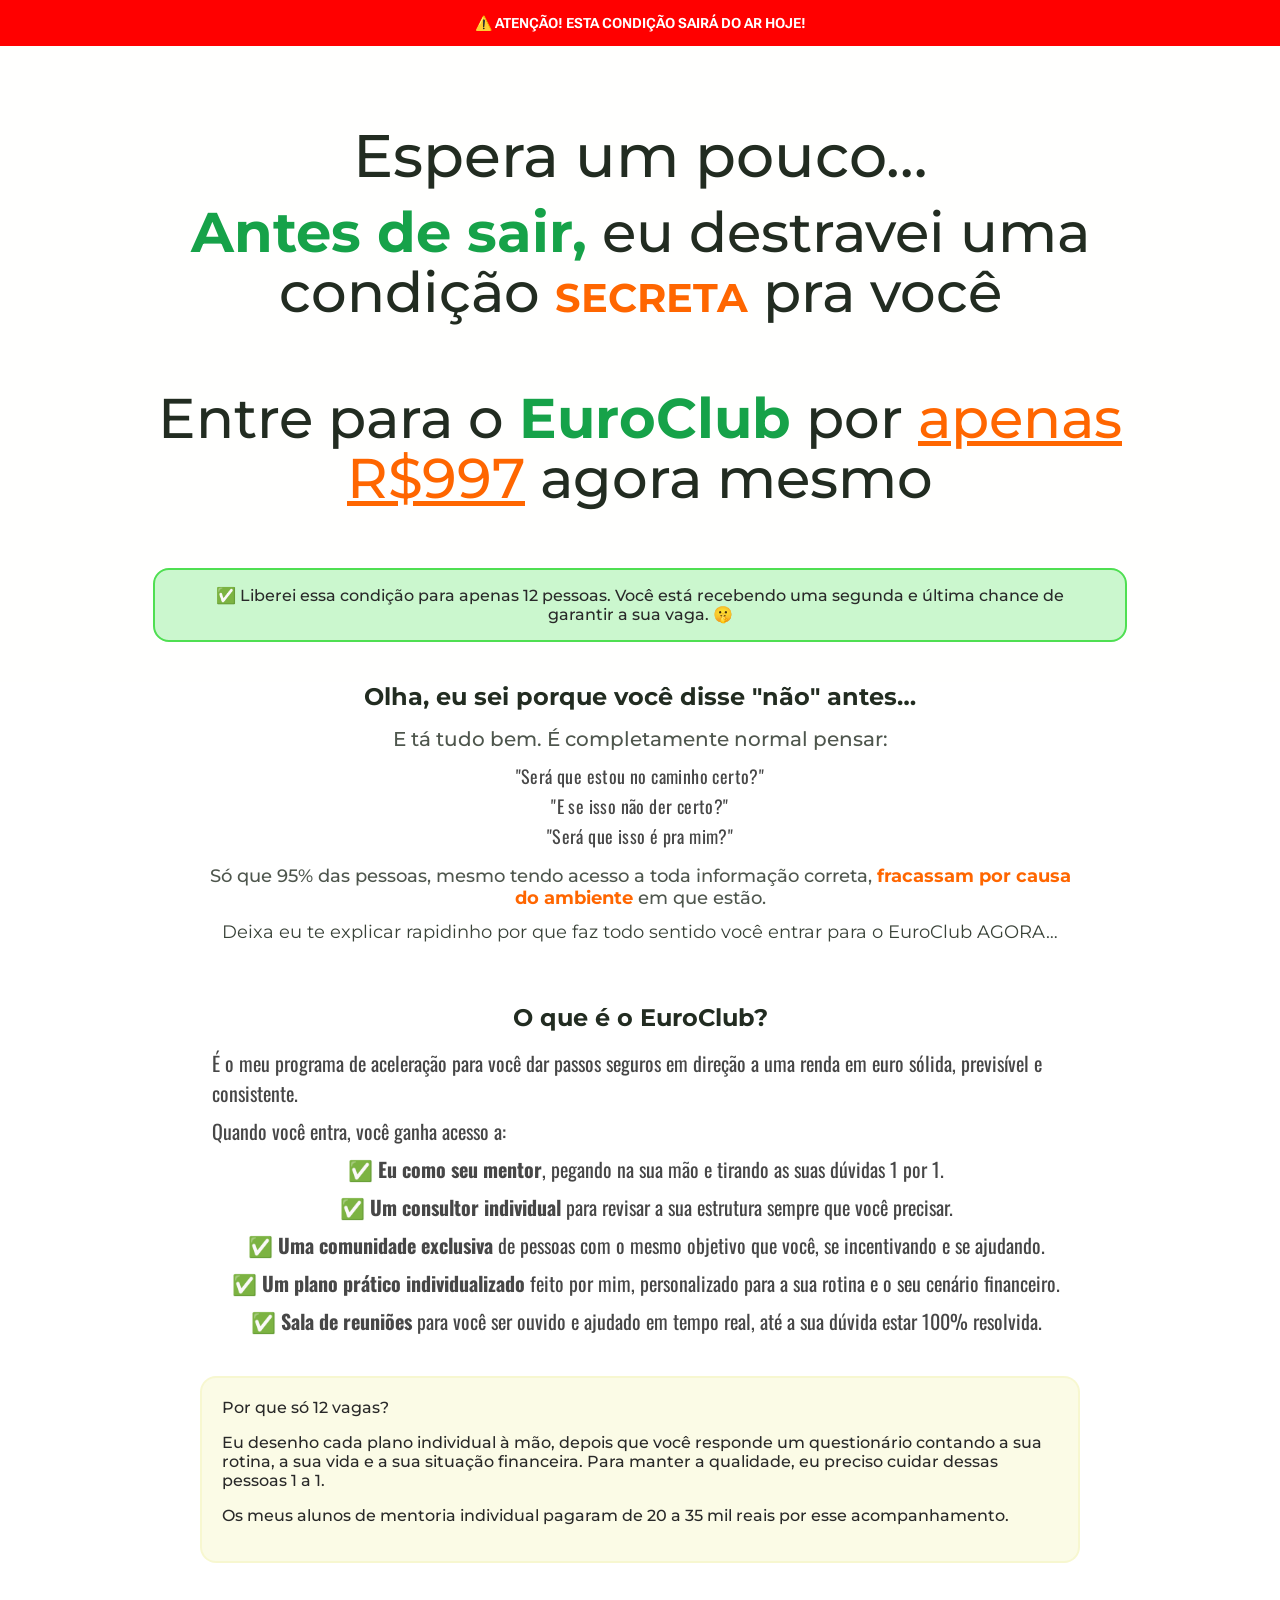
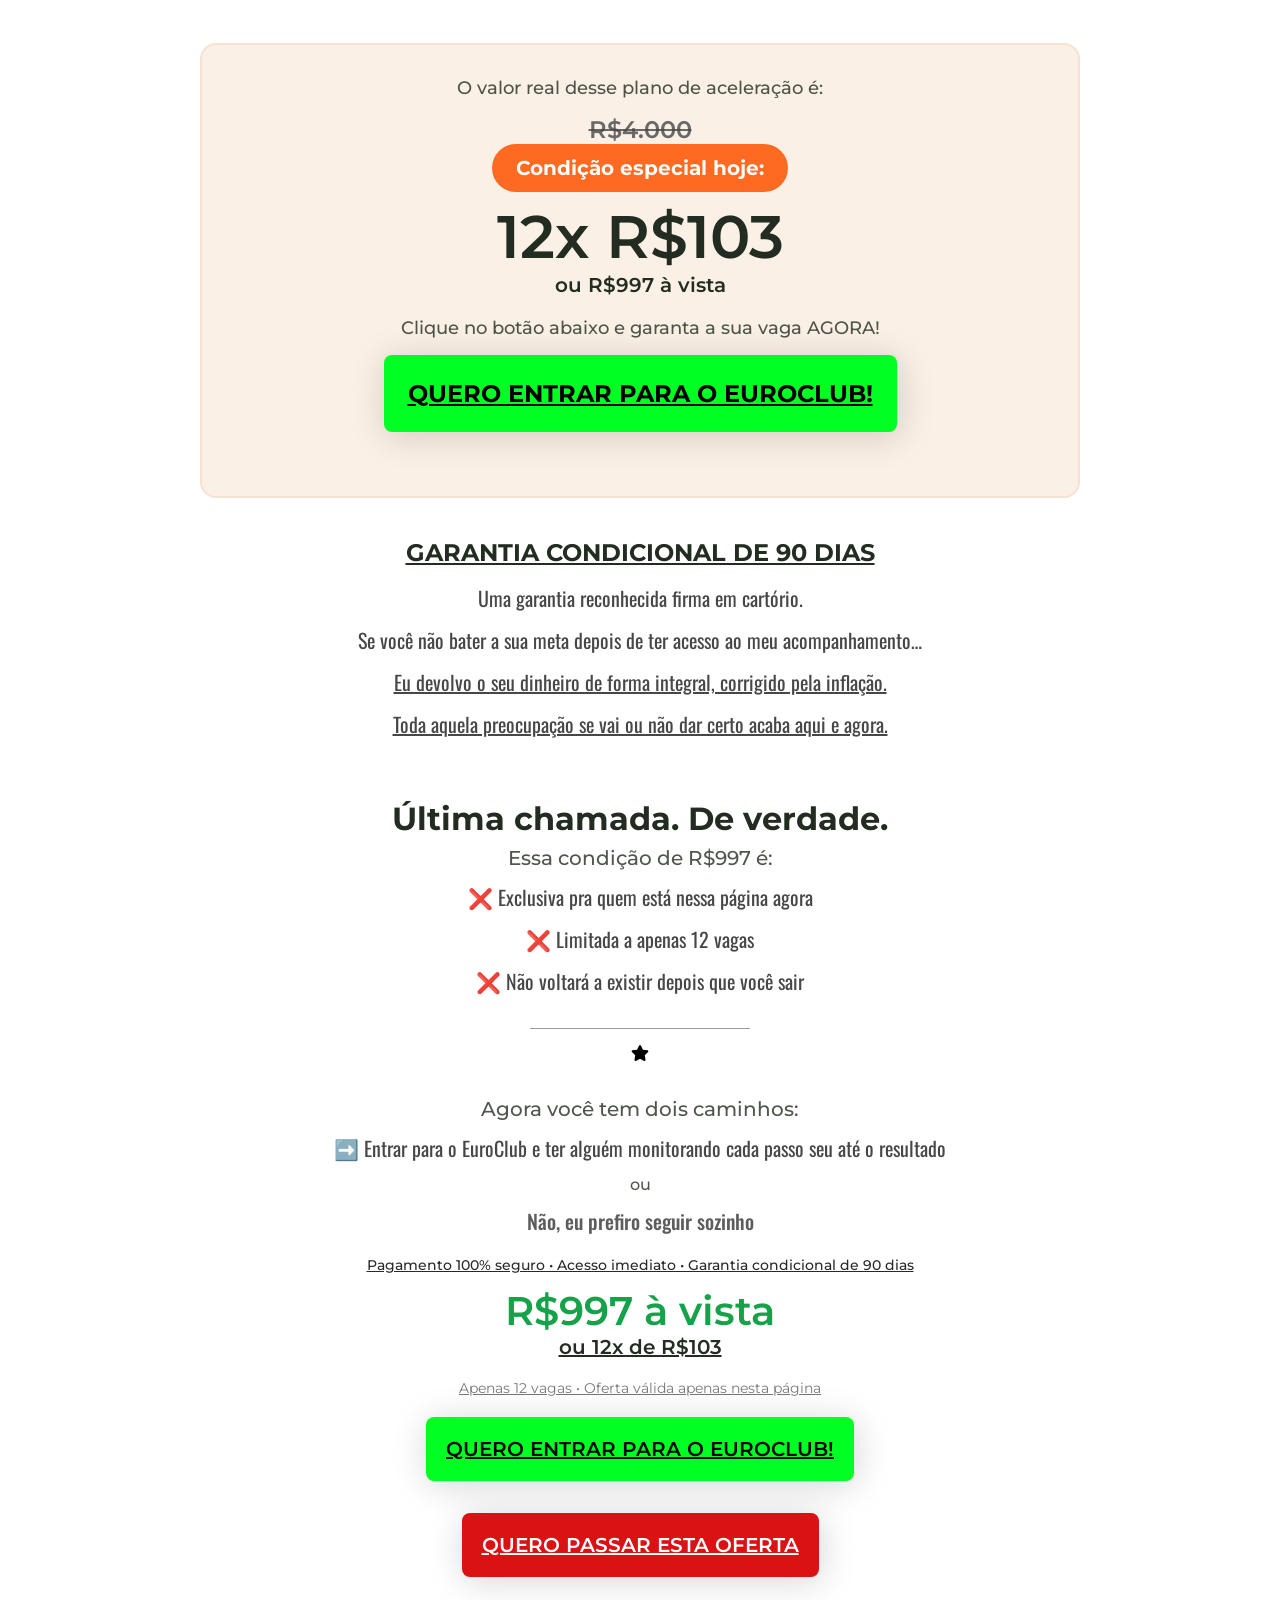
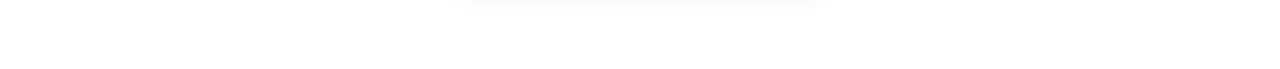
<file: downsell-euroclub/index.html>
<!DOCTYPE html>
<html lang="pt-BR">
<head>
<meta charset="UTF-8">
<meta name="viewport" content="width=device-width, initial-scale=1.0, viewport-fit=cover">
<title>Downsell EuroClub – Rian Medeiros</title>
<meta name="robots" content="noindex, nofollow">

<link rel="preconnect" href="https://fonts.googleapis.com">
<link rel="preconnect" href="https://fonts.gstatic.com" crossorigin>
<link rel="stylesheet" href="https://fonts.googleapis.com/css2?family=Montserrat:wght@500;600;700&family=Oswald:wght@400;500&family=Roboto+Flex:wght@400&display=swap">

<link rel="stylesheet" href="css/styles.css">

<!-- Meta Pixel Code -->
<script>
!function(f,b,e,v,n,t,s)
{if(f.fbq)return;n=f.fbq=function(){n.callMethod?
n.callMethod.apply(n,arguments):n.queue.push(arguments)};
if(!f._fbq)f._fbq=n;n.push=n;n.loaded=!0;n.version='2.0';
n.queue=[];t=b.createElement(e);t.async=!0;
t.src=v;s=b.getElementsByTagName(e)[0];
s.parentNode.insertBefore(t,s)}(window, document,'script',
'https://connect.facebook.net/en_US/fbevents.js');
fbq('init', '912832049984658');
fbq('track', 'PageView');
</script>
<noscript><img height="1" width="1" style="display:none"
src="https://www.facebook.com/tr?id=912832049984658&ev=PageView&noscript=1"
/></noscript>
<!-- End Meta Pixel Code -->

</head>
<body>

<!-- Faixa vermelha -->
<div class="aviso-topo">
	<strong>⚠️ ATENÇÃO! ESTA CONDIÇÃO SAIRÁ DO AR HOJE!</strong>
</div>

<!-- Hero -->
<section class="hero">
	<div class="hero-inner">
		<p class="hero-linha1">Espera um pouco…</p>
		<p class="hero-linha2"><span class="cor-verde">Antes de sair,</span> eu destravei uma condição <span class="cor-laranja destaque-grande">SECRETA</span> pra você</p>
		<p class="hero-linha3">Entre para o <span class="cor-verde">EuroClub</span> por <span class="sublinhado cor-laranja">apenas R$997</span> agora mesmo</p>

		<div class="box-verde">
			<p>✅ Liberei essa condição para apenas 12 pessoas. Você está recebendo uma segunda e última chance de garantir a sua vaga. 🤫</p>
		</div>
	</div>
</section>

<!-- Conteúdo principal -->
<section class="conteudo">

	<p class="titulo-md">Olha, eu sei porque você disse "não" antes…</p>
	<p class="subtitulo-md">E tá tudo bem. É completamente normal pensar:</p>
	<p class="frase-cinza">"Será que estou no caminho certo?"</p>
	<p class="frase-cinza">"E se isso não der certo?"</p>
	<p class="frase-cinza mb-16">"Será que isso é pra mim?"</p>
	<p class="texto-md texto-inicio">Só que 95% das pessoas, mesmo tendo acesso a toda informação correta, <strong class="cor-laranja">fracassam por causa do ambiente</strong> em que estão.</p>
	<p class="texto-corpo mb-60">Deixa eu te explicar rapidinho por que faz todo sentido você entrar para o EuroClub AGORA…</p>
	<p class="titulo-md">O que é o EuroClub?</p>

	<div class="lista-checks">
		<p class="check-item texto-inicio">É o meu programa de aceleração para você dar passos seguros em direção a uma renda em euro sólida, previsível e consistente.</p>
		<p class="check-item texto-inicio">Quando você entra, você ganha acesso a:</p>
		<p class="check-item">✅ <strong>Eu como seu mentor</strong>, pegando na sua mão e tirando as suas dúvidas 1 por 1.</p>
		<p class="check-item">✅ <strong>Um consultor individual</strong> para revisar a sua estrutura sempre que você precisar.</p>
		<p class="check-item">✅ <strong>Uma comunidade exclusiva</strong> de pessoas com o mesmo objetivo que você, se incentivando e se ajudando.</p>
		<p class="check-item">✅ <strong>Um plano prático individualizado</strong> feito por mim, personalizado para a sua rotina e o seu cenário financeiro.</p>
		<p class="check-item mb-48">✅ <strong>Sala de reuniões</strong> para você ser ouvido e ajudado em tempo real, até a sua dúvida estar 100% resolvida.</p>
	</div>

	<div class="box-cinza">
		<p class="texto-inicio texto-bold-md">Por que só 12 vagas?</p>
		<p class="texto-inicio">Eu desenho cada plano individual à mão, depois que você responde um questionário contando a sua rotina, a sua vida e a sua situação financeira. Para manter a qualidade, eu preciso cuidar dessas pessoas 1 a 1.</p>
		<p class="texto-inicio texto-bold-md">Os meus alunos de mentoria individual pagaram de 20 a 35 mil reais por esse acompanhamento.</p>
	</div>

	<div class="box-laranja">
		<p class="texto-inicio">O valor real desse plano de aceleração é:</p>
		<p class="preco-riscado">R$4.000</p>

		<span class="pill-laranja">Condição especial hoje:</span>

		<p class="preco-grande">12x R$103</p>
		<p class="preco-avista">ou R$997 à vista</p>
		<p class="texto-inicio">Clique no botão abaixo e garanta a sua vaga AGORA!</p>

		<a class="btn-verde btn-grande" href="https://pay.hub.la/Ai8WXNrsnN0iOmfXsXPE/upsell">QUERO ENTRAR PARA O EUROCLUB!</a>
	</div>

	<p class="titulo-md uppercase sublinhado">Garantia Condicional de 90 Dias</p>
	<p class="texto-md">Uma garantia reconhecida firma em cartório.</p>
	<p class="texto-md">Se você não bater a sua meta depois de ter acesso ao meu acompanhamento…</p>
	<p class="texto-md cor-verde sublinhado">Eu devolvo o seu dinheiro de forma integral, corrigido pela inflação.</p>
	<p class="texto-md sublinhado mb-60">Toda aquela preocupação se vai ou não dar certo acaba aqui e agora.</p>

	<div class="box-final">
		<p class="titulo-grande">Última chamada. De verdade.</p>
		<p class="subtitulo-md">Essa condição de R$997 é:</p>
		<p class="texto-md">❌ Exclusiva pra quem está nessa página agora</p>
		<p class="texto-md">❌ Limitada a apenas 12 vagas</p>
		<p class="texto-md mb-32">❌ Não voltará a existir depois que você sair</p>

		<div class="divisor">
			<svg viewBox="0 0 576 512" width="18" height="18"><path fill="#000" d="M259.3 17.8L194 150.2 47.9 171.5c-26.2 3.8-36.7 36.1-17.7 54.6l105.7 103-25 145.5c-4.5 26.3 23.2 46 46.4 33.7L288 439.6l130.7 68.7c23.2 12.2 50.9-7.4 46.4-33.7l-25-145.5 105.7-103c19-18.5 8.5-50.8-17.7-54.6L382 150.2 316.7 17.8c-11.7-23.6-45.6-23.9-57.4 0z"></path></svg>
		</div>

		<p class="subtitulo-md">Agora você tem dois caminhos:</p>
		<p class="texto-md">➡️ Entrar para o EuroClub e ter alguém monitorando cada passo seu até o resultado</p>
		<p class="texto-pequeno-cinza">ou</p>
		<p class="texto-md-final">Não, eu prefiro seguir sozinho</p>
	</div>

	<p class="texto-pequeno sublinhado">Pagamento 100% seguro • Acesso imediato • Garantia condicional de 90 dias</p>
	<p class="preco-final-verde">R$997 à vista</p>
	<p class="preco-final sublinhado">ou 12x de R$103</p>
	<p class="texto-minimo sublinhado">Apenas 12 vagas • Oferta válida apenas nesta página</p>

	<a class="btn-verde" href="https://pay.hub.la/Ai8WXNrsnN0iOmfXsXPE/upsell">QUERO ENTRAR PARA O EUROCLUB!</a>
	<a class="btn-vermelho" href="https://workshopeuro.vercel.app/">Quero passar esta oferta</a>

</section>

<!-- Scripts de tracking — carregados por último e de forma assíncrona -->
<script>
window.thPixelId = "e3brREwfEy6tCVzOpsbV";
var thp = document.createElement("script");
thp.async = true;
thp.defer = true;
thp.src = "https://cdn.trackhunter.com.br/pixel.js";
document.head.appendChild(thp);
</script>

<script>
(function (c, l, a, r, i, t, y) {
	c[a] = c[a] || function () { (c[a].q = c[a].q || []).push(arguments); };
	t = l.createElement(r); t.async = 1;
	t.src = "https://www.clarity.ms/tag/" + i + "?ref=wordpress";
	y = l.getElementsByTagName(r)[0]; y.parentNode.insertBefore(t, y);
})(window, document, "clarity", "script", "wwsd7vl9lj");
</script>

<script>
!(function (t, r, a, c, k, i, n, g) {
	a = "mtrt"; c = "script"; k = window; i = document; n = new URL(location); g = n.searchParams;
	if (k[a]) return;
	t = "/" + a + "tag.js?id=" + (g.get(a + "id") || t);
	n.host = "sst." + n.host.replace(/^w{3}\./i, "");
	[g.get(a + "url") || n.origin].concat(r).reduce(function (w, x) {
		return w.catch(x ? new Promise(function (y, z) {
			n = i.createElement(c); n.src = x + t; n.async = !0; n.onload = y; n.onerror = z;
			g = i.getElementsByTagName(c)[0]; g.parentNode.insertBefore(n, g);
		}) : Promise.reject());
	}, Promise.reject());
	a = k[a] = function () { a.track ? a.track.apply(a, arguments) : a.queue.push(arguments); };
	a.ver = 1; a.queue = []; k.metrito || (k.metrito = a);
})("MTC-C3X8NJKK", ["https://api.metrito.com/v2"]);
</script>

<script>
!function (f, b, e, v, n, t, s) {
	if (f.fbq) return;
	n = f.fbq = function () { n.callMethod ? n.callMethod.apply(n, arguments) : n.queue.push(arguments); };
	if (!f._fbq) f._fbq = n;
	n.push = n; n.loaded = !0; n.version = '2.0'; n.queue = [];
	t = b.createElement(e); t.async = !0; t.src = v;
	s = b.getElementsByTagName(e)[0]; s.parentNode.insertBefore(t, s);
}(window, document, 'script', 'https://connect.facebook.net/en_US/fbevents.js');
fbq('init', '912832049984658');
fbq('track', 'PageView');
</script>
<noscript><img height="1" width="1" style="display:none" src="https://www.facebook.com/tr?id=912832049984658&ev=PageView&noscript=1"></noscript>

</body>
</html>
</file>
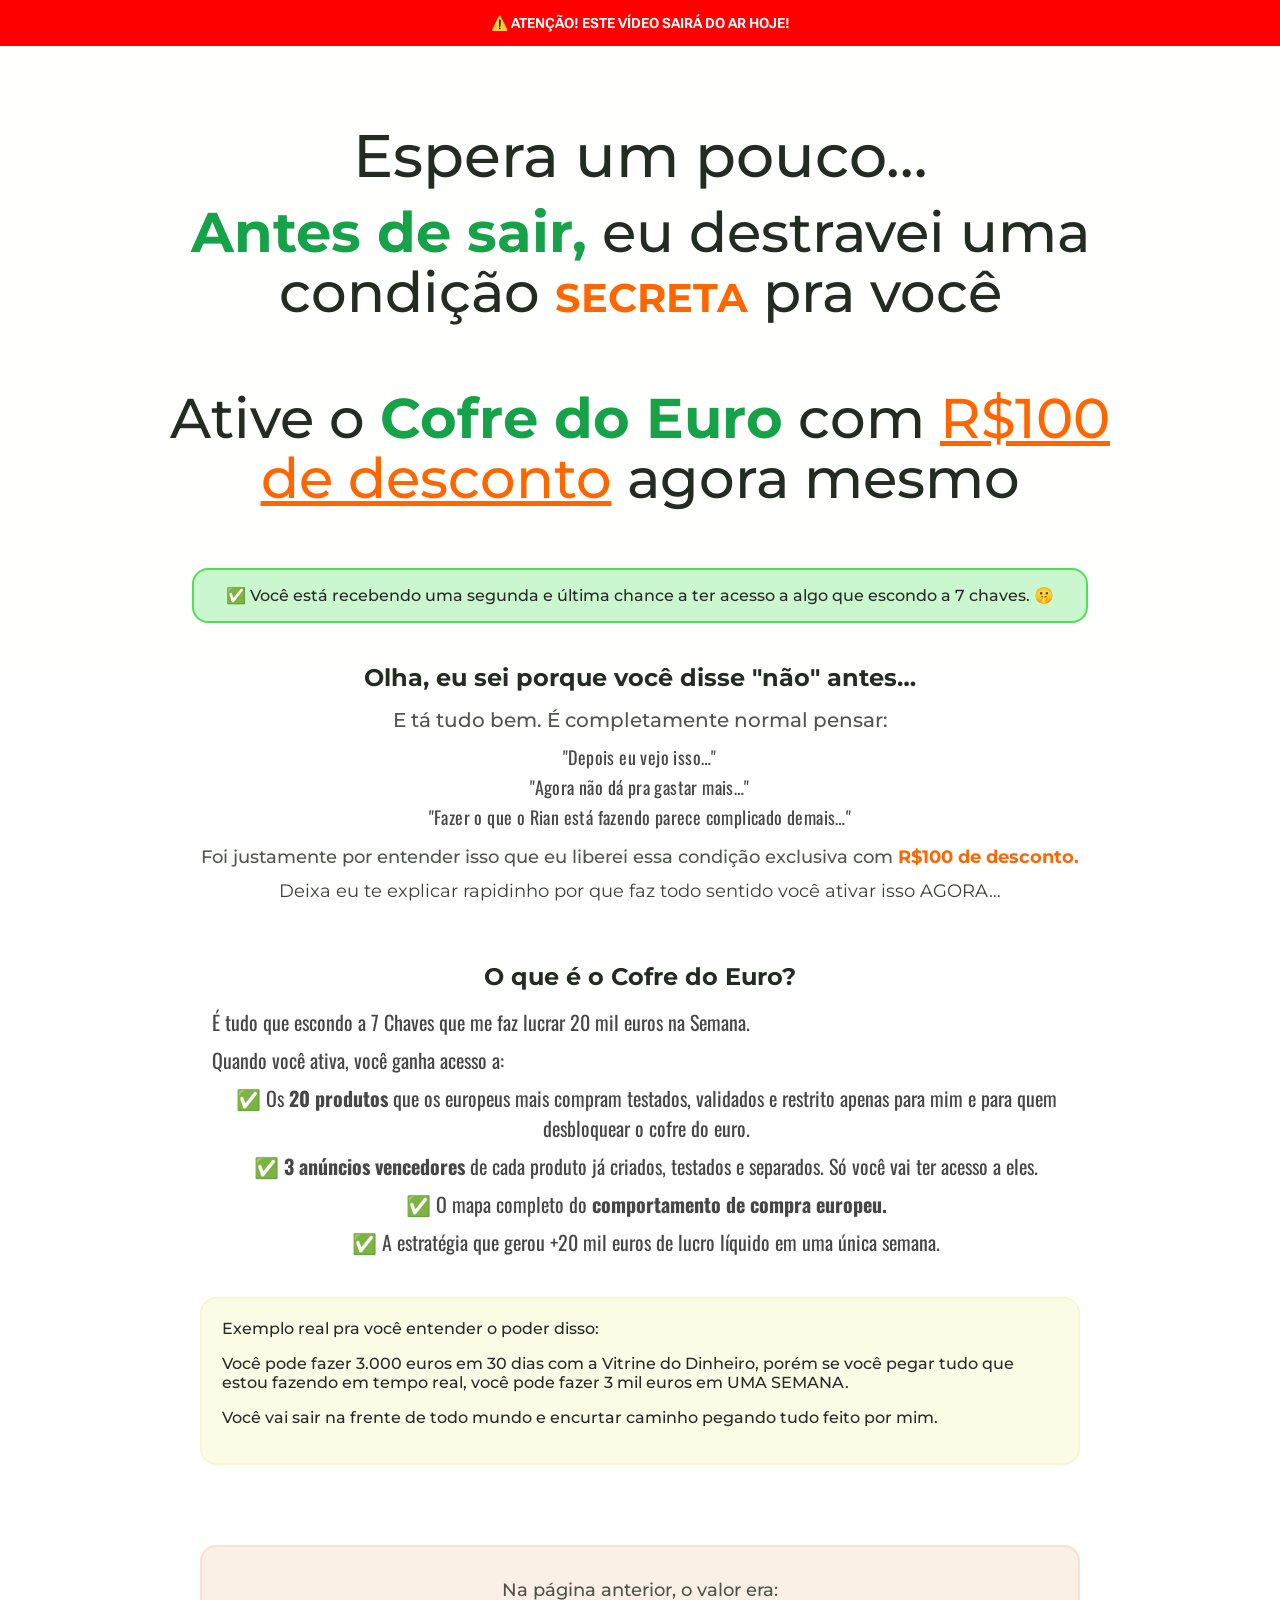
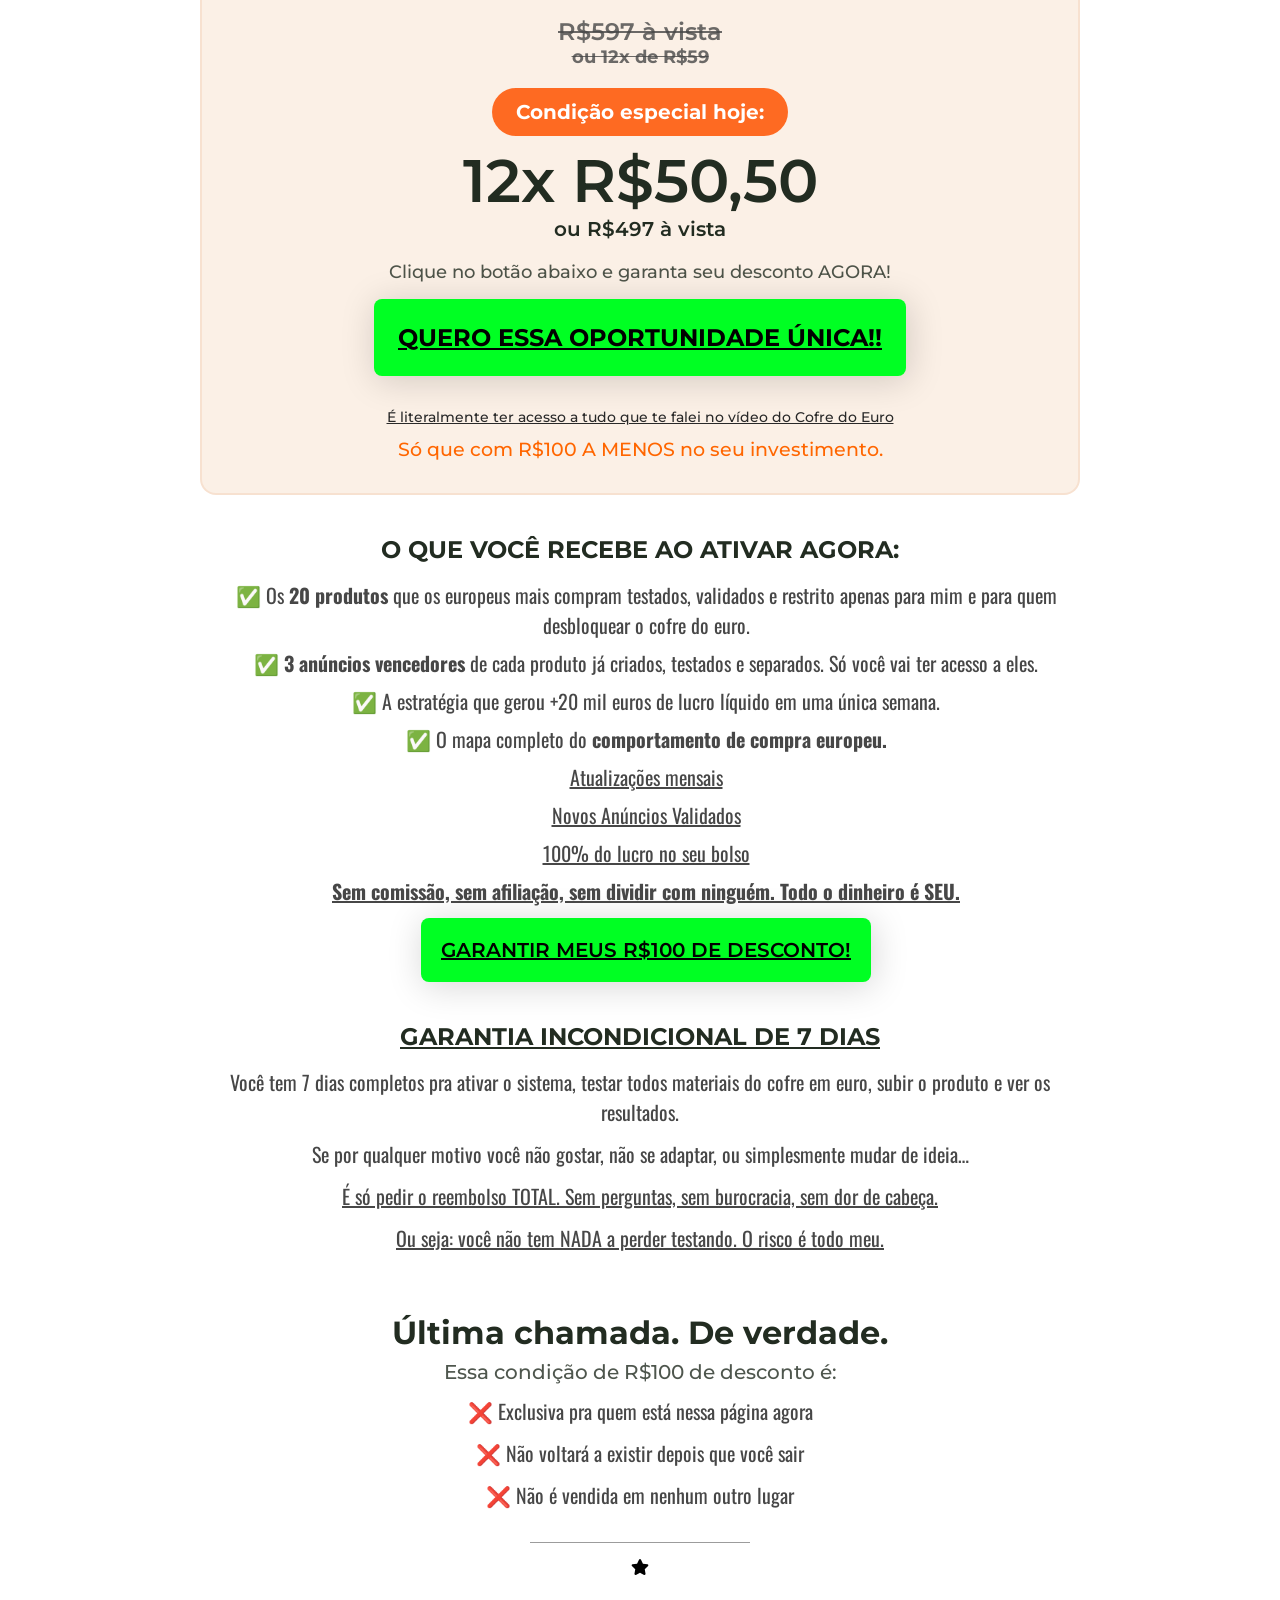
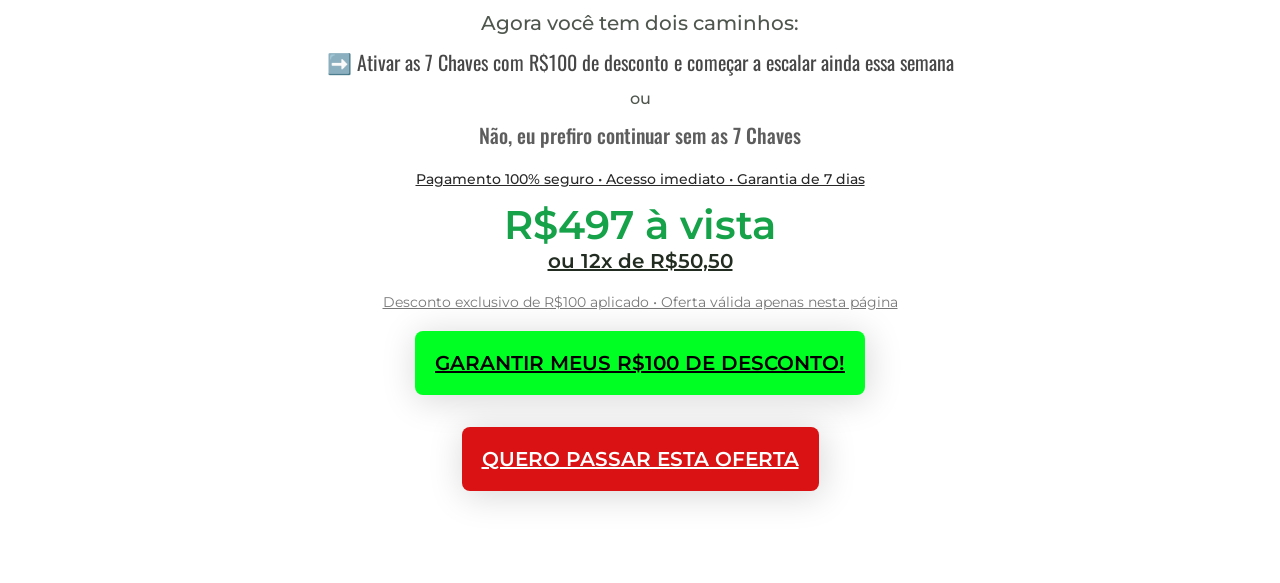
<file: downsell_taboola/index.html>
<!DOCTYPE html>
<html lang="pt-BR">
<head>
<meta charset="UTF-8">
<meta name="viewport" content="width=device-width, initial-scale=1.0, viewport-fit=cover">
<title>Downsell Hubla – Rian Medeiros</title>
<meta name="robots" content="noindex, nofollow">

<link rel="preconnect" href="https://fonts.googleapis.com">
<link rel="preconnect" href="https://fonts.gstatic.com" crossorigin>
<link rel="stylesheet" href="https://fonts.googleapis.com/css2?family=Montserrat:wght@500;600;700&family=Oswald:wght@400;500&family=Roboto+Flex:wght@400&display=swap">

<link rel="stylesheet" href="css/styles.css">

<script defer src="https://cdn.radimarkt.com/tag.js" data-tag-id="12229-bd9b3095f63a4b11b446cb97215f9339" data-event-host="api.radimarkt.com" data-plat-params="utm_source,utm_medium,utm_campaign,utm_content,utm_term"></script>

<!-- Meta Pixel Code -->
<script>
!function(f,b,e,v,n,t,s)
{if(f.fbq)return;n=f.fbq=function(){n.callMethod?
n.callMethod.apply(n,arguments):n.queue.push(arguments)};
if(!f._fbq)f._fbq=n;n.push=n;n.loaded=!0;n.version='2.0';
n.queue=[];t=b.createElement(e);t.async=!0;
t.src=v;s=b.getElementsByTagName(e)[0];
s.parentNode.insertBefore(t,s)}(window, document,'script',
'https://connect.facebook.net/en_US/fbevents.js');
fbq('init', '912832049984658');
fbq('track', 'PageView');
</script>
<noscript><img height="1" width="1" style="display:none"
src="https://www.facebook.com/tr?id=912832049984658&ev=PageView&noscript=1"
/></noscript>
<!-- End Meta Pixel Code -->

<!-- Meta Pixel Code -->
<script>
!function(f,b,e,v,n,t,s)
{if(f.fbq)return;n=f.fbq=function(){n.callMethod?
n.callMethod.apply(n,arguments):n.queue.push(arguments)};
if(!f._fbq)f._fbq=n;n.push=n;n.loaded=!0;n.version='2.0';
n.queue=[];t=b.createElement(e);t.async=!0;
t.src=v;s=b.getElementsByTagName(e)[0];
s.parentNode.insertBefore(t,s)}(window, document,'script',
'https://connect.facebook.net/en_US/fbevents.js');
fbq('init', '1384247650318636');
fbq('track', 'PageView');
</script>
<noscript><img height="1" width="1" style="display:none"
src="https://www.facebook.com/tr?id=1384247650318636&ev=PageView&noscript=1"
/></noscript>
<!-- End Meta Pixel Code -->

</head>
<body>

<!-- Faixa vermelha -->
<div class="aviso-topo">
	<strong>⚠️ ATENÇÃO! ESTE VÍDEO SAIRÁ DO AR HOJE!</strong>
</div>

<!-- Hero -->
<section class="hero">
	<div class="hero-inner">
		<p class="hero-linha1">Espera um pouco…</p>
		<p class="hero-linha2"><span class="cor-verde">Antes de sair,</span> eu destravei uma condição <span class="cor-laranja destaque-grande">SECRETA</span> pra você</p>
		<p class="hero-linha3">Ative o <span class="cor-verde">Cofre do Euro</span> com <span class="sublinhado cor-laranja">R$100 de desconto</span> agora mesmo</p>

		<div class="box-verde">
			<p>✅ Você está recebendo uma segunda e última chance a ter acesso a algo que escondo a 7 chaves. 🤫</p>
		</div>
	</div>
</section>

<!-- Conteúdo principal -->
<section class="conteudo">

	<p class="titulo-md">Olha, eu sei porque você disse "não" antes…</p>
	<p class="subtitulo-md">E tá tudo bem. É completamente normal pensar:</p>
	<p class="frase-cinza">"Depois eu vejo isso…"</p>
	<p class="frase-cinza">"Agora não dá pra gastar mais…"</p>
	<p class="frase-cinza mb-16">"Fazer o que o Rian está fazendo parece complicado demais…"</p>
	<p class="texto-md texto-inicio">Foi justamente por entender isso que eu liberei essa condição exclusiva com <strong class="cor-laranja">R$100 de desconto.</strong></p>
	<p class="texto-corpo mb-60">Deixa eu te explicar rapidinho por que faz todo sentido você ativar isso AGORA…</p>
	<p class="titulo-md">O que é o Cofre do Euro?</p>

	<div class="lista-checks">
		<p class="check-item texto-inicio">É tudo que escondo a 7 Chaves que me faz lucrar 20 mil euros na Semana.</p>
		<p class="check-item texto-inicio">Quando você ativa, você ganha acesso a:</p>
		<p class="check-item">✅ Os <strong>20 produtos</strong> que os europeus mais compram testados, validados e restrito apenas para mim e para quem desbloquear o cofre do euro.</p>
		<p class="check-item">✅ <strong>3 anúncios vencedores</strong> de cada produto já criados, testados e separados. Só você vai ter acesso a eles.</p>
		<p class="check-item">✅ O mapa completo do <strong>comportamento de compra europeu.</strong></p>
		<p class="check-item mb-48">✅ A estratégia que gerou +20 mil euros de lucro líquido em uma única semana.</p>
	</div>

	<div class="box-cinza">
		<p class="texto-inicio texto-bold-md">Exemplo real pra você entender o poder disso:</p>
		<p class="texto-inicio">Você pode fazer 3.000 euros em 30 dias com a Vitrine do Dinheiro, porém se você pegar tudo que estou fazendo em tempo real, você pode fazer 3 mil euros em UMA SEMANA.</p>
		<p class="texto-inicio texto-bold-md">Você vai sair na frente de todo mundo e encurtar caminho pegando tudo feito por mim.</p>
	</div>

	<div class="box-laranja">
		<p class="texto-inicio">Na página anterior, o valor era:</p>
		<p class="preco-riscado">R$597 à vista</p>
		<p class="preco-riscado-menor">ou 12x de R$59</p>

		<span class="pill-laranja">Condição especial hoje:</span>

		<p class="preco-grande">12x R$50,50</p>
		<p class="preco-avista">ou R$497 à vista</p>
		<p class="texto-inicio">Clique no botão abaixo e garanta seu desconto AGORA!</p>

		<a class="btn-verde btn-grande" href="https://pay.hub.la/6TtOVGVjk9hm89wJxjAI">QUERO ESSA OPORTUNIDADE ÚNICA!!</a>

		<p class="texto-pequeno sublinhado">É literalmente ter acesso a tudo que te falei no vídeo do Cofre do Euro</p>
		<p class="texto-medio cor-laranja">Só que com R$100 A MENOS no seu investimento.</p>
	</div>

	<p class="titulo-md uppercase">O que você recebe ao ativar AGORA:</p>

	<div class="lista-checks">
		<p class="check-item">✅ Os <strong>20 produtos</strong> que os europeus mais compram testados, validados e restrito apenas para mim e para quem desbloquear o cofre do euro.</p>
		<p class="check-item">✅ <strong>3 anúncios vencedores</strong> de cada produto já criados, testados e separados. Só você vai ter acesso a eles.</p>
		<p class="check-item">✅ A estratégia que gerou +20 mil euros de lucro líquido em uma única semana.</p>
		<p class="check-item">✅ O mapa completo do <strong>comportamento de compra europeu.</strong></p>
		<p class="check-item sublinhado">Atualizações mensais</p>
		<p class="check-item sublinhado">Novos Anúncios Validados</p>
		<p class="check-item sublinhado">100% do lucro no seu bolso</p>
		<p class="check-item sublinhado mb-28"><strong>Sem comissão, sem afiliação, sem dividir com ninguém. Todo o dinheiro é SEU.</strong></p>

		<a class="btn-verde" href="https://pay.hub.la/6TtOVGVjk9hm89wJxjAI">GARANTIR MEUS R$100 DE DESCONTO!</a>
	</div>

	<p class="titulo-md uppercase sublinhado">Garantia Incondicional de 7 Dias</p>
	<p class="texto-md">Você tem 7 dias completos pra ativar o sistema, testar todos materiais do cofre em euro, subir o produto e ver os resultados.</p>
	<p class="texto-md">Se por qualquer motivo você não gostar, não se adaptar, ou simplesmente mudar de ideia…</p>
	<p class="texto-md cor-verde sublinhado">É só pedir o reembolso TOTAL. Sem perguntas, sem burocracia, sem dor de cabeça.</p>
	<p class="texto-md sublinhado mb-60">Ou seja: você não tem NADA a perder testando. O risco é todo meu.</p>

	<div class="box-final">
		<p class="titulo-grande">Última chamada. De verdade.</p>
		<p class="subtitulo-md">Essa condição de R$100 de desconto é:</p>
		<p class="texto-md">❌ Exclusiva pra quem está nessa página agora</p>
		<p class="texto-md">❌ Não voltará a existir depois que você sair</p>
		<p class="texto-md mb-32">❌ Não é vendida em nenhum outro lugar</p>

		<div class="divisor">
			<svg viewBox="0 0 576 512" width="18" height="18"><path fill="#000" d="M259.3 17.8L194 150.2 47.9 171.5c-26.2 3.8-36.7 36.1-17.7 54.6l105.7 103-25 145.5c-4.5 26.3 23.2 46 46.4 33.7L288 439.6l130.7 68.7c23.2 12.2 50.9-7.4 46.4-33.7l-25-145.5 105.7-103c19-18.5 8.5-50.8-17.7-54.6L382 150.2 316.7 17.8c-11.7-23.6-45.6-23.9-57.4 0z"></path></svg>
		</div>

		<p class="subtitulo-md">Agora você tem dois caminhos:</p>
		<p class="texto-md">➡️ Ativar as 7 Chaves com R$100 de desconto e começar a escalar ainda essa semana</p>
		<p class="texto-pequeno-cinza">ou</p>
		<p class="texto-md-final">Não, eu prefiro continuar sem as 7 Chaves</p>
	</div>

	<p class="texto-pequeno sublinhado">Pagamento 100% seguro • Acesso imediato • Garantia de 7 dias</p>
	<p class="preco-final-verde">R$497 à vista</p>
	<p class="preco-final sublinhado">ou 12x de R$50,50</p>
	<p class="texto-minimo sublinhado">Desconto exclusivo de R$100 aplicado • Oferta válida apenas nesta página</p>

	<a class="btn-verde" href="https://pay.hub.la/6TtOVGVjk9hm89wJxjAI">GARANTIR MEUS R$100 DE DESCONTO!</a>
	<a class="btn-vermelho" href="https://workshopeuro.vercel.app/">Quero passar esta oferta</a>

</section>

<!-- Scripts de tracking — carregados por último e de forma assíncrona -->
<script>
window.thPixelId = "e3brREwfEy6tCVzOpsbV";
var thp = document.createElement("script");
thp.async = true;
thp.defer = true;
thp.src = "https://cdn.trackhunter.com.br/pixel.js";
document.head.appendChild(thp);
</script>

<script>
(function (c, l, a, r, i, t, y) {
	c[a] = c[a] || function () { (c[a].q = c[a].q || []).push(arguments); };
	t = l.createElement(r); t.async = 1;
	t.src = "https://www.clarity.ms/tag/" + i + "?ref=wordpress";
	y = l.getElementsByTagName(r)[0]; y.parentNode.insertBefore(t, y);
})(window, document, "clarity", "script", "wwsd7vl9lj");
</script>

<script>
!(function (t, r, a, c, k, i, n, g) {
	a = "mtrt"; c = "script"; k = window; i = document; n = new URL(location); g = n.searchParams;
	if (k[a]) return;
	t = "/" + a + "tag.js?id=" + (g.get(a + "id") || t);
	n.host = "sst." + n.host.replace(/^w{3}\./i, "");
	[g.get(a + "url") || n.origin].concat(r).reduce(function (w, x) {
		return w.catch(x ? new Promise(function (y, z) {
			n = i.createElement(c); n.src = x + t; n.async = !0; n.onload = y; n.onerror = z;
			g = i.getElementsByTagName(c)[0]; g.parentNode.insertBefore(n, g);
		}) : Promise.reject());
	}, Promise.reject());
	a = k[a] = function () { a.track ? a.track.apply(a, arguments) : a.queue.push(arguments); };
	a.ver = 1; a.queue = []; k.metrito || (k.metrito = a);
})("MTC-C3X8NJKK", ["https://api.metrito.com/v2"]);
</script>

<script>
!function (f, b, e, v, n, t, s) {
	if (f.fbq) return;
	n = f.fbq = function () { n.callMethod ? n.callMethod.apply(n, arguments) : n.queue.push(arguments); };
	if (!f._fbq) f._fbq = n;
	n.push = n; n.loaded = !0; n.version = '2.0'; n.queue = [];
	t = b.createElement(e); t.async = !0; t.src = v;
	s = b.getElementsByTagName(e)[0]; s.parentNode.insertBefore(t, s);
}(window, document, 'script', 'https://connect.facebook.net/en_US/fbevents.js');
fbq('init', '912832049984658');
fbq('track', 'PageView');
</script>
<noscript><img height="1" width="1" style="display:none" src="https://www.facebook.com/tr?id=912832049984658&ev=PageView&noscript=1"></noscript>

</body>
</html>
</file>
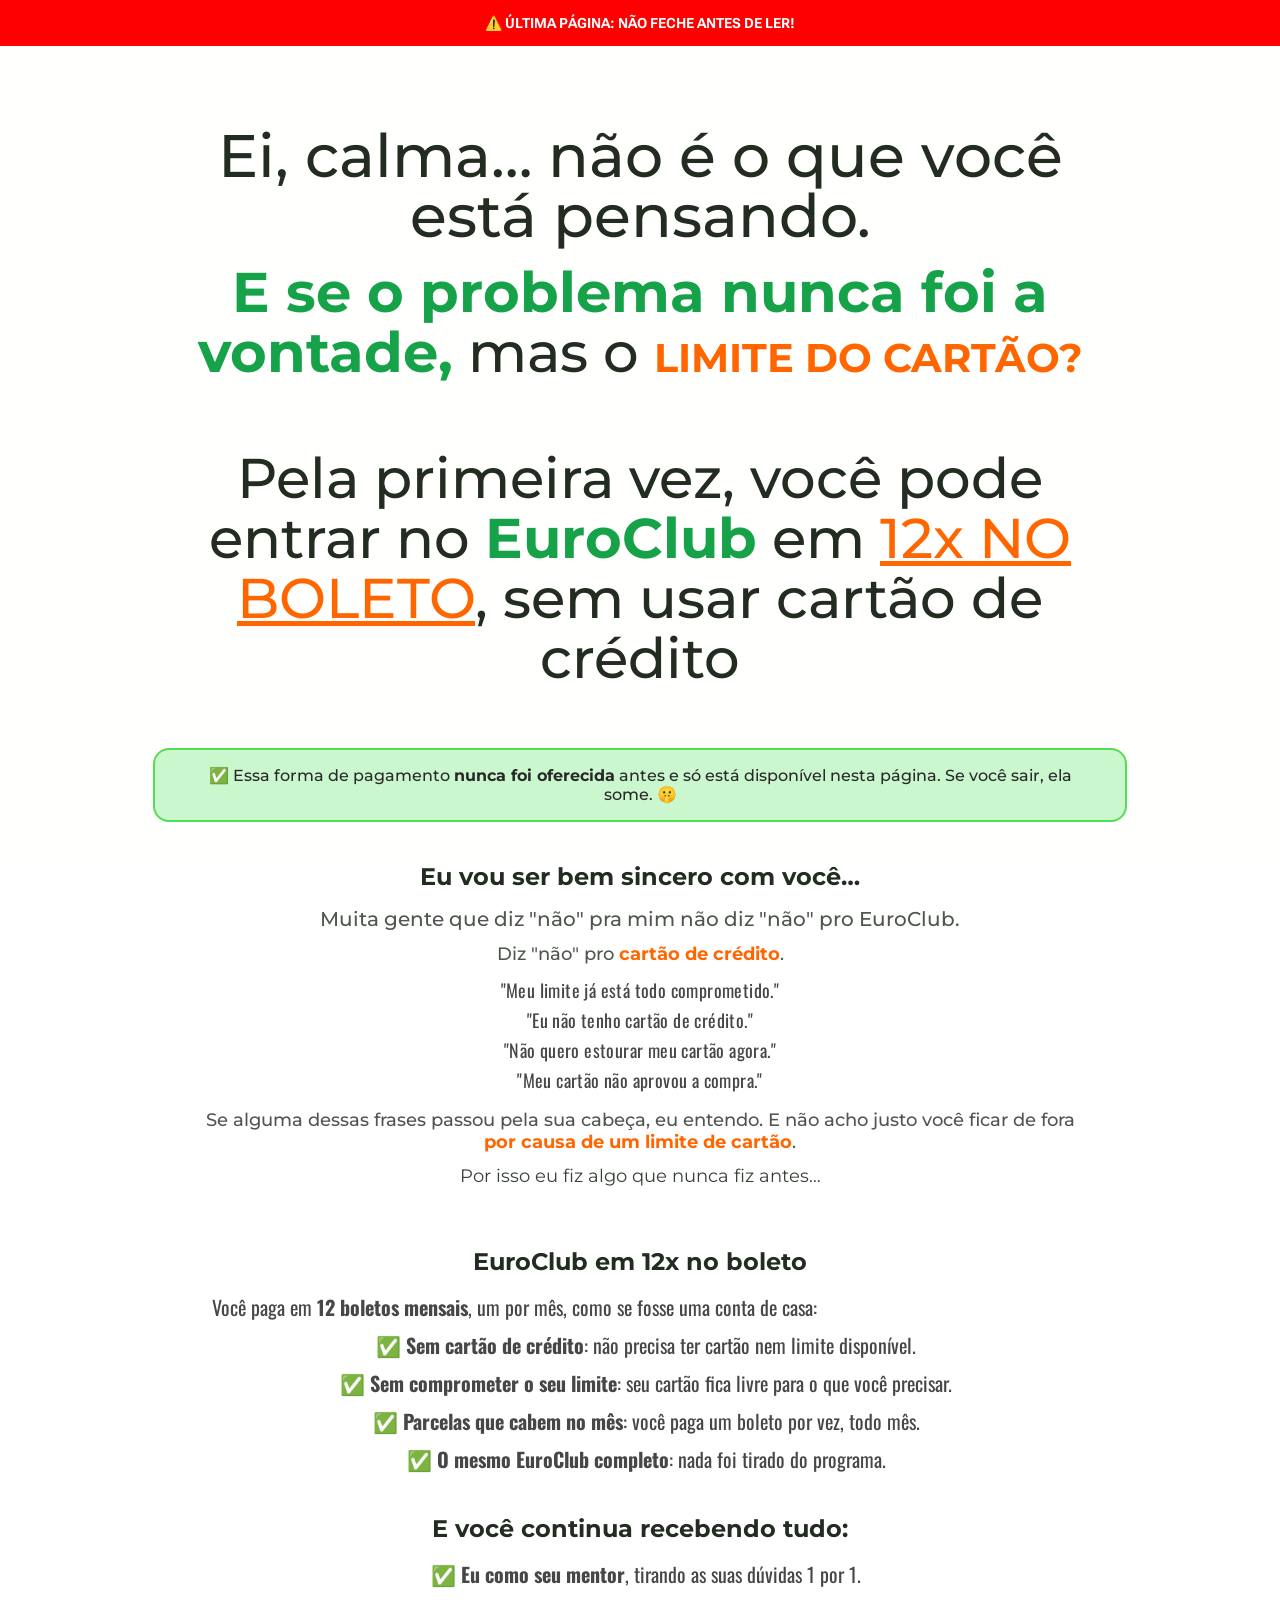
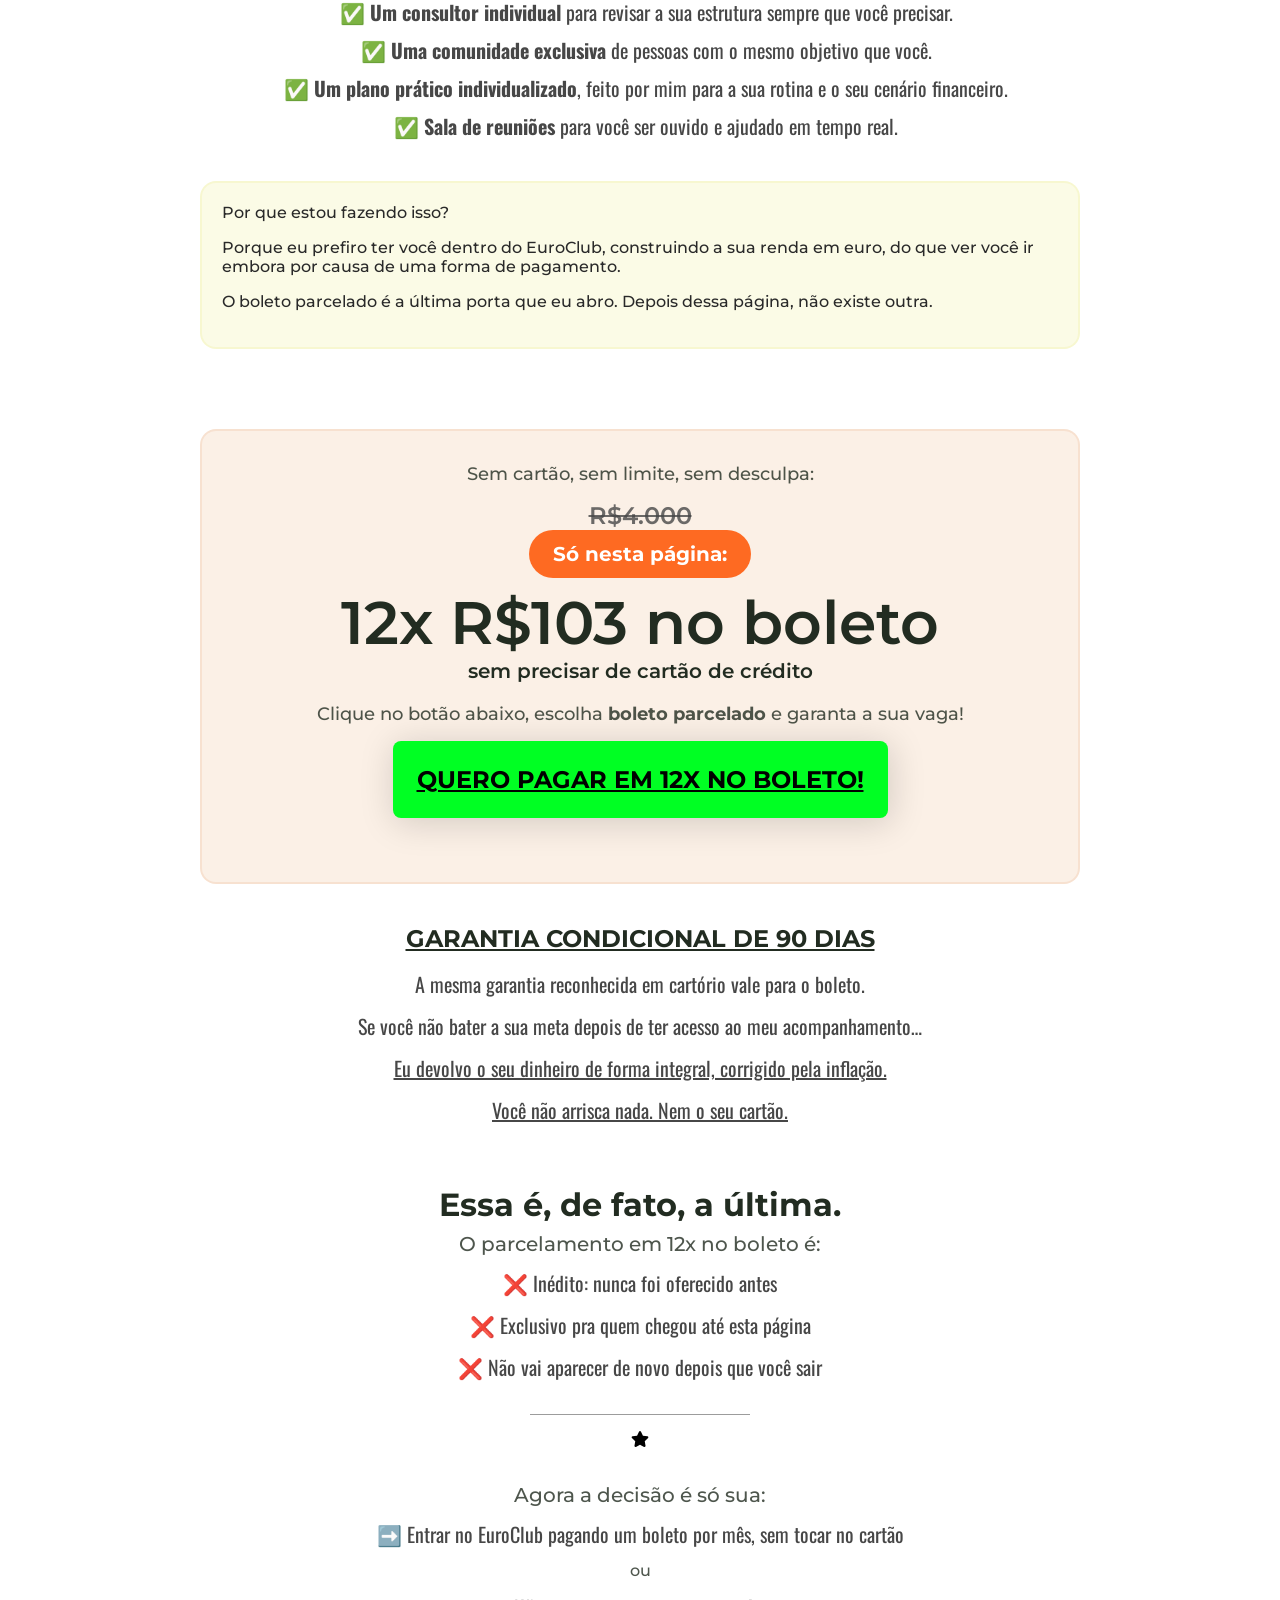
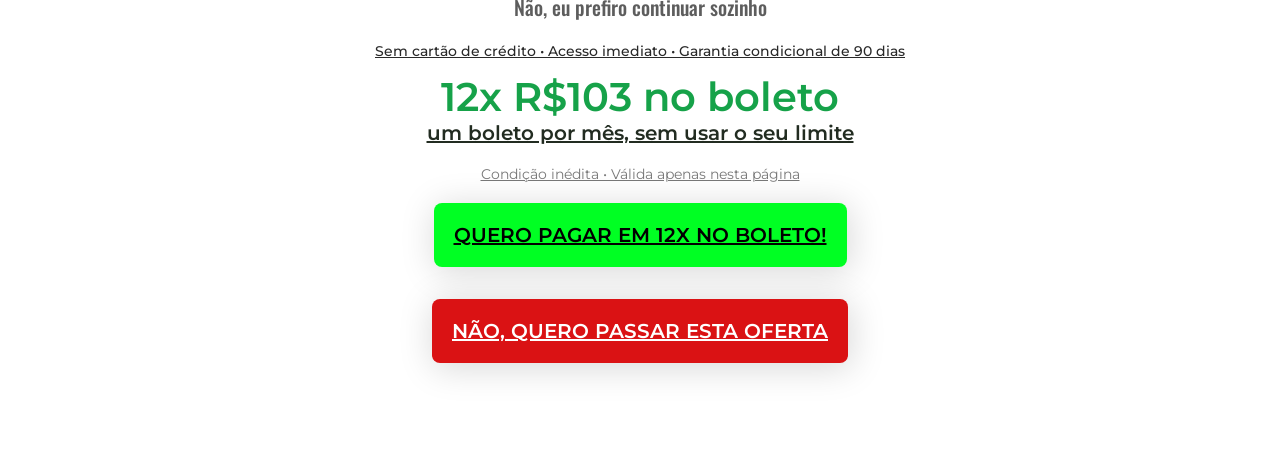
<file: euroclub-boleto/index.html>
<!DOCTYPE html>
<html lang="pt-BR">
<head>
<meta charset="UTF-8">
<meta name="viewport" content="width=device-width, initial-scale=1.0, viewport-fit=cover">
<title>Downsell Boleto EuroClub – Rian Medeiros</title>
<meta name="robots" content="noindex, nofollow">

<link rel="preconnect" href="https://fonts.googleapis.com">
<link rel="preconnect" href="https://fonts.gstatic.com" crossorigin>
<link rel="stylesheet" href="https://fonts.googleapis.com/css2?family=Montserrat:wght@500;600;700&family=Oswald:wght@400;500&family=Roboto+Flex:wght@400&display=swap">

<link rel="stylesheet" href="css/styles.css">

<!-- Meta Pixel Code -->
<script>
!function(f,b,e,v,n,t,s)
{if(f.fbq)return;n=f.fbq=function(){n.callMethod?
n.callMethod.apply(n,arguments):n.queue.push(arguments)};
if(!f._fbq)f._fbq=n;n.push=n;n.loaded=!0;n.version='2.0';
n.queue=[];t=b.createElement(e);t.async=!0;
t.src=v;s=b.getElementsByTagName(e)[0];
s.parentNode.insertBefore(t,s)}(window, document,'script',
'https://connect.facebook.net/en_US/fbevents.js');
fbq('init', '912832049984658');
fbq('track', 'PageView');
</script>
<noscript><img height="1" width="1" style="display:none"
src="https://www.facebook.com/tr?id=912832049984658&ev=PageView&noscript=1"
/></noscript>
<!-- End Meta Pixel Code -->

</head>
<body>

<!-- Faixa vermelha -->
<div class="aviso-topo">
	<strong>⚠️ ÚLTIMA PÁGINA: NÃO FECHE ANTES DE LER!</strong>
</div>

<!-- Hero -->
<section class="hero">
	<div class="hero-inner">
		<p class="hero-linha1">Ei, calma… não é o que você está pensando.</p>
		<p class="hero-linha2"><span class="cor-verde">E se o problema nunca foi a vontade,</span> mas o <span class="cor-laranja destaque-grande">LIMITE DO CARTÃO?</span></p>
		<p class="hero-linha3">Pela primeira vez, você pode entrar no <span class="cor-verde">EuroClub</span> em <span class="sublinhado cor-laranja">12x NO BOLETO</span>, sem usar cartão de crédito</p>

		<div class="box-verde">
			<p>✅ Essa forma de pagamento <strong>nunca foi oferecida</strong> antes e só está disponível nesta página. Se você sair, ela some. 🤫</p>
		</div>
	</div>
</section>

<!-- Conteúdo principal -->
<section class="conteudo">

	<p class="titulo-md">Eu vou ser bem sincero com você…</p>
	<p class="subtitulo-md">Muita gente que diz "não" pra mim não diz "não" pro EuroClub.</p>
	<p class="texto-md texto-inicio">Diz "não" pro <strong class="cor-laranja">cartão de crédito</strong>.</p>
	<p class="frase-cinza">"Meu limite já está todo comprometido."</p>
	<p class="frase-cinza">"Eu não tenho cartão de crédito."</p>
	<p class="frase-cinza">"Não quero estourar meu cartão agora."</p>
	<p class="frase-cinza mb-16">"Meu cartão não aprovou a compra."</p>
	<p class="texto-md texto-inicio">Se alguma dessas frases passou pela sua cabeça, eu entendo. E não acho justo você ficar de fora <strong class="cor-laranja">por causa de um limite de cartão</strong>.</p>
	<p class="texto-corpo mb-60">Por isso eu fiz algo que nunca fiz antes…</p>

	<p class="titulo-md">EuroClub em 12x no boleto</p>

	<div class="lista-checks">
		<p class="check-item texto-inicio">Você paga em <strong>12 boletos mensais</strong>, um por mês, como se fosse uma conta de casa:</p>
		<p class="check-item">✅ <strong>Sem cartão de crédito</strong>: não precisa ter cartão nem limite disponível.</p>
		<p class="check-item">✅ <strong>Sem comprometer o seu limite</strong>: seu cartão fica livre para o que você precisar.</p>
		<p class="check-item">✅ <strong>Parcelas que cabem no mês</strong>: você paga um boleto por vez, todo mês.</p>
		<p class="check-item mb-48">✅ <strong>O mesmo EuroClub completo</strong>: nada foi tirado do programa.</p>
	</div>

	<p class="titulo-md">E você continua recebendo tudo:</p>

	<div class="lista-checks">
		<p class="check-item">✅ <strong>Eu como seu mentor</strong>, tirando as suas dúvidas 1 por 1.</p>
		<p class="check-item">✅ <strong>Um consultor individual</strong> para revisar a sua estrutura sempre que você precisar.</p>
		<p class="check-item">✅ <strong>Uma comunidade exclusiva</strong> de pessoas com o mesmo objetivo que você.</p>
		<p class="check-item">✅ <strong>Um plano prático individualizado</strong>, feito por mim para a sua rotina e o seu cenário financeiro.</p>
		<p class="check-item mb-48">✅ <strong>Sala de reuniões</strong> para você ser ouvido e ajudado em tempo real.</p>
	</div>

	<div class="box-cinza">
		<p class="texto-inicio texto-bold-md">Por que estou fazendo isso?</p>
		<p class="texto-inicio">Porque eu prefiro ter você dentro do EuroClub, construindo a sua renda em euro, do que ver você ir embora por causa de uma forma de pagamento.</p>
		<p class="texto-inicio texto-bold-md">O boleto parcelado é a última porta que eu abro. Depois dessa página, não existe outra.</p>
	</div>

	<div class="box-laranja">
		<p class="texto-inicio">Sem cartão, sem limite, sem desculpa:</p>
		<p class="preco-riscado">R$4.000</p>

		<span class="pill-laranja">Só nesta página:</span>

		<p class="preco-grande">12x R$103 no boleto</p>
		<p class="preco-avista">sem precisar de cartão de crédito</p>
		<p class="texto-inicio">Clique no botão abaixo, escolha <strong>boleto parcelado</strong> e garanta a sua vaga!</p>

		<a class="btn-verde btn-grande" href="LINK_CHECKOUT_BOLETO">QUERO PAGAR EM 12X NO BOLETO!</a>
	</div>

	<p class="titulo-md uppercase sublinhado">Garantia Condicional de 90 Dias</p>
	<p class="texto-md">A mesma garantia reconhecida em cartório vale para o boleto.</p>
	<p class="texto-md">Se você não bater a sua meta depois de ter acesso ao meu acompanhamento…</p>
	<p class="texto-md cor-verde sublinhado">Eu devolvo o seu dinheiro de forma integral, corrigido pela inflação.</p>
	<p class="texto-md sublinhado mb-60">Você não arrisca nada. Nem o seu cartão.</p>

	<div class="box-final">
		<p class="titulo-grande">Essa é, de fato, a última.</p>
		<p class="subtitulo-md">O parcelamento em 12x no boleto é:</p>
		<p class="texto-md">❌ Inédito: nunca foi oferecido antes</p>
		<p class="texto-md">❌ Exclusivo pra quem chegou até esta página</p>
		<p class="texto-md mb-32">❌ Não vai aparecer de novo depois que você sair</p>

		<div class="divisor">
			<svg viewBox="0 0 576 512" width="18" height="18"><path fill="#000" d="M259.3 17.8L194 150.2 47.9 171.5c-26.2 3.8-36.7 36.1-17.7 54.6l105.7 103-25 145.5c-4.5 26.3 23.2 46 46.4 33.7L288 439.6l130.7 68.7c23.2 12.2 50.9-7.4 46.4-33.7l-25-145.5 105.7-103c19-18.5 8.5-50.8-17.7-54.6L382 150.2 316.7 17.8c-11.7-23.6-45.6-23.9-57.4 0z"></path></svg>
		</div>

		<p class="subtitulo-md">Agora a decisão é só sua:</p>
		<p class="texto-md">➡️ Entrar no EuroClub pagando um boleto por mês, sem tocar no cartão</p>
		<p class="texto-pequeno-cinza">ou</p>
		<p class="texto-md-final">Não, eu prefiro continuar sozinho</p>
	</div>

	<p class="texto-pequeno sublinhado">Sem cartão de crédito • Acesso imediato • Garantia condicional de 90 dias</p>
	<p class="preco-final-verde">12x R$103 no boleto</p>
	<p class="preco-final sublinhado">um boleto por mês, sem usar o seu limite</p>
	<p class="texto-minimo sublinhado">Condição inédita • Válida apenas nesta página</p>

	<a class="btn-verde" href="LINK_CHECKOUT_BOLETO">QUERO PAGAR EM 12X NO BOLETO!</a>
	<a class="btn-vermelho" href="https://workshopeuro.vercel.app/">Não, quero passar esta oferta</a>

</section>

<!-- Scripts de tracking — carregados por último e de forma assíncrona -->
<script>
window.thPixelId = "e3brREwfEy6tCVzOpsbV";
var thp = document.createElement("script");
thp.async = true;
thp.defer = true;
thp.src = "https://cdn.trackhunter.com.br/pixel.js";
document.head.appendChild(thp);
</script>

<script>
(function (c, l, a, r, i, t, y) {
	c[a] = c[a] || function () { (c[a].q = c[a].q || []).push(arguments); };
	t = l.createElement(r); t.async = 1;
	t.src = "https://www.clarity.ms/tag/" + i + "?ref=wordpress";
	y = l.getElementsByTagName(r)[0]; y.parentNode.insertBefore(t, y);
})(window, document, "clarity", "script", "wwsd7vl9lj");
</script>

<script>
!(function (t, r, a, c, k, i, n, g) {
	a = "mtrt"; c = "script"; k = window; i = document; n = new URL(location); g = n.searchParams;
	if (k[a]) return;
	t = "/" + a + "tag.js?id=" + (g.get(a + "id") || t);
	n.host = "sst." + n.host.replace(/^w{3}\./i, "");
	[g.get(a + "url") || n.origin].concat(r).reduce(function (w, x) {
		return w.catch(x ? new Promise(function (y, z) {
			n = i.createElement(c); n.src = x + t; n.async = !0; n.onload = y; n.onerror = z;
			g = i.getElementsByTagName(c)[0]; g.parentNode.insertBefore(n, g);
		}) : Promise.reject());
	}, Promise.reject());
	a = k[a] = function () { a.track ? a.track.apply(a, arguments) : a.queue.push(arguments); };
	a.ver = 1; a.queue = []; k.metrito || (k.metrito = a);
})("MTC-C3X8NJKK", ["https://api.metrito.com/v2"]);
</script>

</body>
</html>
</file>
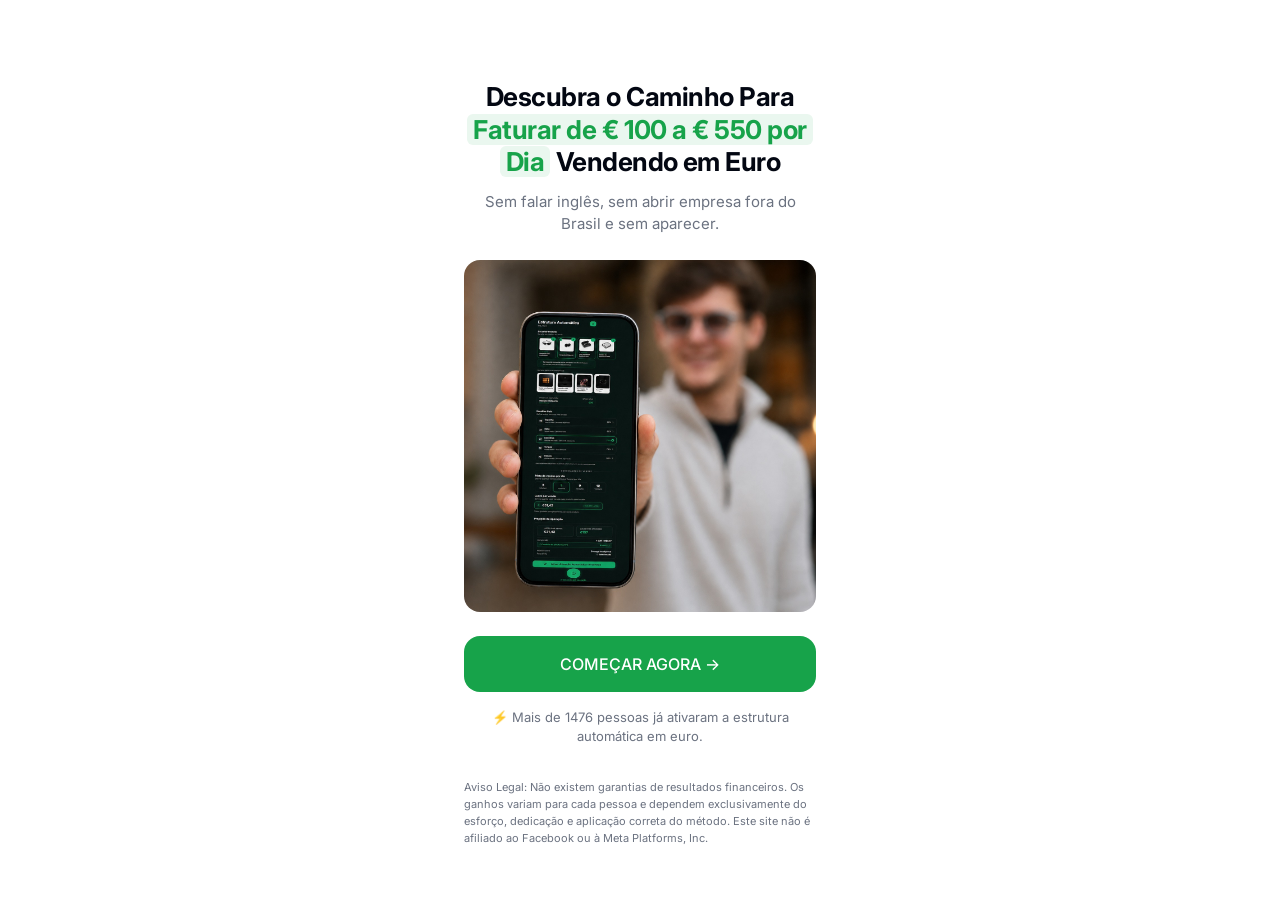
<file: quiz/index.html>
<!DOCTYPE html>
<html lang="pt-BR">
<head>
  
<!-- Meta Pixel Code -->
<script>
!function(f,b,e,v,n,t,s)
{if(f.fbq)return;n=f.fbq=function(){n.callMethod?
n.callMethod.apply(n,arguments):n.queue.push(arguments)};
if(!f._fbq)f._fbq=n;n.push=n;n.loaded=!0;n.version='2.0';
n.queue=[];t=b.createElement(e);t.async=!0;
t.src=v;s=b.getElementsByTagName(e)[0];
s.parentNode.insertBefore(t,s)}(window, document,'script',
'https://connect.facebook.net/en_US/fbevents.js');
fbq('init', '912832049984658');
fbq('track', 'PageView');
</script>
<noscript><img height="1" width="1" style="display:none"
src="https://www.facebook.com/tr?id=912832049984658&ev=PageView&noscript=1"
/></noscript>
<!-- End Meta Pixel Code -->

<!-- Meta Pixel Code -->
<script>
!function(f,b,e,v,n,t,s)
{if(f.fbq)return;n=f.fbq=function(){n.callMethod?
n.callMethod.apply(n,arguments):n.queue.push(arguments)};
if(!f._fbq)f._fbq=n;n.push=n;n.loaded=!0;n.version='2.0';
n.queue=[];t=b.createElement(e);t.async=!0;
t.src=v;s=b.getElementsByTagName(e)[0];
s.parentNode.insertBefore(t,s)}(window, document,'script',
'https://connect.facebook.net/en_US/fbevents.js');
fbq('init', '1384247650318636');
fbq('track', 'PageView');
</script>
<noscript><img height="1" width="1" style="display:none"
src="https://www.facebook.com/tr?id=1384247650318636&ev=PageView&noscript=1"
/></noscript>
<!-- End Meta Pixel Code -->

<!-- VK Digital Pixel Code -->

<script>
!function(w,d,c,u){
  (w.vkPixelSales=w.vkPixelSales||{_q:[]})._q.push(['init',c]);
  (w.vkPageViewPixel=w.vkPageViewPixel||{_q:[]})._q.push(['init',c,'page_view']);
  ['https://cf.vkdigital.com.br/sales_pixel.js?v=56','https://cf.vkdigital.com.br/event_pageview.js'].forEach(function(src,i){
    var s=d.createElement('script');
    s.src=src;
    s.async=1;
    if(i===0) {
      s.setAttribute('data-no-xcod-url','');
    }
    d.head.appendChild(s);
  });
}(window,document,'pC5X2pPIayW44SBvenfb');
</script>

<script async="true">
  (function(w, d, s, u) {
    w.vkPixel = w.vkPixel || { _q: [] };
    w.vkPixel._q.push(['init', 'pC5X2pPIayW44SBvenfb']);
    var js = d.createElement(s);
    js.src = u;
    js.async = true;
    d.head.appendChild(js);
  })(window, document, 'script', 'https://cf.vkdigital.com.br/pixel.js?v=55');
  </script>

<!-- End VK Digital Pixel Code -->
  
<meta charset="UTF-8">
<meta name="viewport" content="width=device-width, initial-scale=1.0, viewport-fit=cover">
<meta name="theme-color" content="#FFFFFF">
<title>Quiz</title>
<meta name="description" content="Descubra seu caminho para faturar em euro vendendo produtos físicos na Europa.">

<link rel="preconnect" href="https://fonts.googleapis.com">
<link rel="preconnect" href="https://fonts.gstatic.com" crossorigin>
<script>!function(i,n){i._plt=i._plt||(n&&n.timeOrigin?n.timeOrigin+n.now():Date.now())}(window,performance);</script>
<link rel="preload" href="https://scripts.converteai.net/5c44636d-2807-4c36-8d21-6fb4390eaef0/players/6a9654161d724813af69f1fb/v4/player.js" as="script">
<link rel="preload" href="https://scripts.converteai.net/lib/js/smartplayer-wc/v4/smartplayer.js" as="script">
<link rel="dns-prefetch" href="https://cdn.converteai.net">
<link rel="dns-prefetch" href="https://scripts.converteai.net">
<link rel="dns-prefetch" href="https://images.converteai.net">
<link rel="dns-prefetch" href="https://license.vturb.com">
<link rel="preload" as="image" href="123.jpg" fetchpriority="high">
<link rel="preload" as="style" href="https://fonts.googleapis.com/css2?family=Inter:wght@400;500;600;700;800&display=swap" onload="this.onload=null;this.rel='stylesheet'">
<noscript><link href="https://fonts.googleapis.com/css2?family=Inter:wght@400;500;600;700;800&display=swap" rel="stylesheet"></noscript>

<style>
/* ==================== Design tokens ==================== */
:root{
  --branco: #FFFFFF;
  --texto: #6B7280;
  --titulo: #030712;
  --verde: #17A34A;
  --verde-claro: #EAF7EF;
  --borda: #DBDBDB;
  --borda-hover: #B9B9B9;
  --trilho: #E5E7EB;
  --laranja: #E8620A;
  --laranja-claro: #FDF0E7;
  --cinza-toque: #F7F7F7;
  --raio: 16px;
  --container: 352px;
}

*,*::before,*::after{ box-sizing:border-box; }

html{
  -webkit-text-size-adjust:100%;
  overscroll-behavior-y:contain; /* evita pull-to-refresh acidental no quiz */
}

html,body{
  margin:0; padding:0;
  background:var(--branco);
  color:var(--titulo);
  font-family:'Inter',-apple-system,BlinkMacSystemFont,'Segoe UI',Roboto,sans-serif;
  -webkit-font-smoothing:antialiased;
}

body{
  min-height:100svh; /* svh evita relayout ao esconder/mostrar a barra do navegador */
  display:flex;
  flex-direction:column;
}

button{
  font-family:inherit;
  touch-action:manipulation;
  -webkit-tap-highlight-color:transparent;
  -webkit-user-select:none; user-select:none;
  -webkit-touch-callout:none;
}

/* ==================== Layout ==================== */
.wrap{
  width:100%;
  max-width:var(--container);
  margin:0 auto;
  padding:16px 0 24px;
  text-align:center;
  flex:1 1 auto;
  display:flex;
  flex-direction:column;
  justify-content:center;
}
@supports (justify-content: safe center){ .wrap{ justify-content:safe center; } }

.topbar{
  position:sticky; top:0; z-index:20;
  background:var(--branco);
  padding:16px 0 14px;
}
.topbar-inner{ width:100%; max-width:var(--container); margin:0 auto; position:relative; }
.topbar.is-hidden .progress{ visibility:hidden; }

.progress{ width:100%; height:6px; background:var(--trilho); border-radius:999px; overflow:hidden; }
.progress-fill{ height:100%; width:0%; background:var(--titulo); border-radius:999px; }

.back{
  position:fixed; top:12px; left:12px; z-index:30;
  width:40px; height:40px;
  display:flex; align-items:center; justify-content:center;
  background:transparent; border:0; padding:0;
  color:var(--titulo); font-size:24px; line-height:1;
  cursor:pointer;
}
.back[hidden]{ display:none; }

.screen{ display:none; width:100%; }
.screen.is-active{ display:block; contain:layout style; }

/* ==================== Tipografia ==================== */
h1,h2{ margin:0; font-weight:700; color:var(--titulo); letter-spacing:-.02em; }
h1{ font-size:26px; line-height:1.25; }
h2{ font-size:22px; line-height:1.3; }
.sub{ margin:12px 0 0; font-size:15px; line-height:1.5; color:var(--texto); }
.apoio{ margin:8px 0 0; font-size:13px; line-height:1.45; color:var(--texto); }
.highlight{
  background:var(--laranja-claro); color:var(--laranja);
  padding:0 6px; border-radius:6px;
  box-decoration-break:clone; -webkit-box-decoration-break:clone;
}
.highlight--verde{ background:var(--verde-claro); color:var(--verde); }

.img-1x1{
  width:100%; aspect-ratio:1/1; margin:24px 0;
  border-radius:var(--raio); background:#F1F1F1; overflow:hidden;
}
.img-1x1 img{ width:100%; height:100%; object-fit:cover; display:block; }

/* ==================== Botão principal ==================== */
.cta{
  display:flex; align-items:center; justify-content:center;
  width:100%; height:56px;
  background:var(--verde); color:#fff;
  font-size:16px; font-weight:500;
  border:0; border-radius:var(--raio);
  cursor:pointer; transition:opacity .12s ease;
}
.cta.is-pressed{ opacity:.85; transition:none; }
@media (hover:hover) and (pointer:fine){ .cta:hover{ opacity:.92; } }

.prova{ margin:16px 0 0; font-size:13px; line-height:1.5; color:var(--texto); }
.legal{ margin:32px 0 0; font-size:11px; line-height:1.55; color:var(--texto); text-align:left; }

/* ==================== Opções ==================== */
.options{ margin:28px 0 0; display:grid; grid-template-columns:1fr; gap:12px; }
.options.cols-2{ grid-template-columns:1fr 1fr; }

.opt{
  display:flex; align-items:center; justify-content:flex-start; gap:12px;
  width:100%; padding:18px 16px;
  background:var(--branco); border:1px solid var(--borda); border-radius:var(--raio);
  color:var(--titulo); font-size:16px; font-weight:400; line-height:1.35; text-align:left;
  cursor:pointer;
  transition:border-color .12s ease, background-color .12s ease;
}
.opt.is-pressed{ border-color:var(--borda-hover); background:var(--cinza-toque); transition:none; }
.opt.is-selected, .opt.is-selected.is-pressed{ border-color:var(--verde); background:var(--verde-claro); }
@media (hover:hover) and (pointer:fine){ .opt:hover{ border-color:var(--borda-hover); } }

.opt .emoji{ flex:0 0 28px; width:28px; display:flex; align-items:center; justify-content:center; font-size:24px; }
.opt .letra{
  flex:0 0 28px; width:28px; height:28px;
  display:flex; align-items:center; justify-content:center;
  border:1px solid var(--borda); border-radius:8px; font-size:13px; font-weight:600;
}
.opt.is-selected .letra{ border-color:var(--verde); }
.opt > *{ pointer-events:none; } /* toque sempre chega direto no botão */

.options.cols-2 .opt{ justify-content:center; text-align:center; padding:18px 12px; gap:8px; }
.options.cols-2 .opt .emoji{ flex:0 0 auto; width:auto; font-size:20px; }

/* ==================== Tela de processamento ==================== */
.ring{ position:relative; width:160px; height:160px; margin:28px auto 0; }
.ring svg{ display:block; width:100%; height:100%; transform:rotate(-90deg); overflow:visible; }
.ring-track{ fill:none; stroke:var(--trilho); stroke-width:8; }
.ring-fill{
  fill:none; stroke:var(--laranja); stroke-width:8; stroke-linecap:round;
  stroke-dasharray:339.292; stroke-dashoffset:339.292; /* 2πr, r=54 */
}
.ring-fill.is-running{ animation:anelPreenche var(--dur-proc, 3500ms) linear forwards; }
@keyframes anelPreenche{ to{ stroke-dashoffset:0; } }

.proc-pct{
  position:absolute; inset:0; display:flex; align-items:center; justify-content:center;
  font-size:34px; font-weight:700; letter-spacing:-.03em; font-variant-numeric:tabular-nums;
}
.steps{ margin:32px 0 0; display:flex; flex-direction:column; gap:14px; }
.step{ display:flex; align-items:center; gap:12px; text-align:left; font-size:15px; color:var(--texto); transition:color .2s ease; }
.step .mark{
  flex:0 0 22px; width:22px; height:22px; border-radius:999px;
  border:1px solid var(--borda);
  display:flex; align-items:center; justify-content:center;
  font-size:12px; color:transparent;
  transition:background-color .2s ease, border-color .2s ease, color .2s ease;
}
.step.done{ color:var(--titulo); font-weight:500; }
.step.done .mark{ background:var(--laranja); border-color:var(--laranja); color:#fff; }

/* ==================== Resultado ==================== */
.timer{ display:flex; align-items:center; justify-content:center; gap:10px; margin:0 0 20px; }
.timer-box{
  width:56px; height:56px; border:1px solid var(--borda); border-radius:12px;
  display:flex; flex-direction:column; align-items:center; justify-content:center; gap:2px;
}
.timer-num{ font-size:20px; font-weight:700; line-height:1; font-variant-numeric:tabular-nums; }
.timer-lab{ font-size:10px; color:var(--texto); }
.timer-sep{ font-size:20px; font-weight:700; }

.chart{ margin:16px 0 0; width:100%; border:1px solid var(--borda); border-radius:var(--raio); padding:12px 10px; }
.chart svg{ display:block; width:100%; height:auto; }
#areaFill stop{ stop-color:var(--laranja); }
.chart-30d{ fill:var(--laranja); }
.chart-line{ stroke:var(--laranja); stroke-width:2.5; fill:none; stroke-linecap:round; stroke-linejoin:round; }
.chart-foot{ display:flex; justify-content:space-between; align-items:center; margin-top:8px; font-size:11px; color:var(--texto); }
.chart-foot .destaque{ color:var(--laranja); font-weight:600; }

.bars{ margin:16px 0 0; display:grid; grid-template-columns:1fr 1fr; gap:12px; }
.bar-col{ border:1px solid var(--borda); border-radius:var(--raio); padding:12px 10px; display:flex; flex-direction:column; align-items:center; }
.bar-pct{ font-size:14px; font-weight:600; margin-bottom:6px; }
.bar-track{ width:28px; height:60px; background:var(--trilho); border-radius:8px; display:flex; align-items:flex-end; overflow:hidden; }
.bar-fill{ width:100%; height:100%; background:var(--laranja); transform:scaleY(0); transform-origin:bottom; transition:transform .9s cubic-bezier(.22,.61,.36,1); }
.bar-cap{ margin-top:10px; font-size:11px; line-height:1.4; color:var(--texto); }
.bar-cap strong{ display:block; color:var(--titulo); font-weight:600; font-size:12px; }

.destaque-final{
  margin:14px 0 10px; font-size:13px; line-height:1.35; font-weight:700;
  text-transform:uppercase; letter-spacing:-.01em;
}

.screen[data-screen="9"] h2{ font-size:18px; line-height:1.25; }
.screen[data-screen="9"] .sub{ font-size:13px; margin-top:6px; }
.screen[data-screen="9"] .chart{ padding:8px 8px 6px; }
.screen[data-screen="9"] .chart svg{ max-height:130px; }
.screen[data-screen="9"] .cta{ height:52px; }

/* ==================== VSL ==================== */
.faixa{
  width:100%; margin:0 0 20px; padding:8px 0 0;
  font-size:15px; font-weight:800; line-height:1.5;
  text-transform:uppercase; letter-spacing:-.01em; text-align:center;
}
.faixa .f-vermelho{ color:#D91F1F; }
.faixa .f-verde{ color:var(--verde); }

.vsl-player{ width:100%; margin:0 0 24px; border-radius:var(--raio); overflow:hidden; background:#FFFFFF; }
.vsl-player vturb-smartplayer{ display:block; width:100%; }

/* ==================== Responsivo ==================== */
@media (prefers-reduced-motion: reduce){
  *,*::before,*::after{
    animation-duration:.001ms !important;
    animation-iteration-count:1 !important;
    transition-duration:.001ms !important;
  }
}

@media (max-width:380px){
  .wrap{ padding-left:16px; padding-right:16px; }
  h1{ font-size:24px; }
}

/* Telas baixas: compacta o quiz para caber sem rolagem */
@media (max-height:800px){
  h2{ font-size:20px; }
  .apoio{ margin-top:6px; }
  .options{ margin-top:18px; gap:9px; }
  .opt{ padding:13px 14px; font-size:15px; }
  .opt .emoji{ font-size:21px; }
  .options.cols-2 .opt{ padding:14px 10px; }
}
@media (max-height:700px){
  h2{ font-size:18px; }
  .sub{ font-size:14px; margin-top:8px; }
  .apoio{ font-size:12px; margin-top:4px; }
  .options{ margin-top:12px; gap:7px; }
  .opt{ padding:10px 12px; font-size:14px; gap:10px; line-height:1.3; }
  .opt .emoji{ flex-basis:24px; width:24px; font-size:19px; }
  .opt .letra{ flex-basis:24px; width:24px; height:24px; font-size:12px; }
  .wrap{ padding-top:8px; padding-bottom:12px; }
  .topbar{ padding:10px 0 8px; }
}
</style>
</head>
<body>

<button type="button" class="back" id="btnBack" aria-label="Voltar" hidden>&#8592;</button>

<div class="topbar is-hidden" id="topbar">
  <div class="topbar-inner">
    <div class="progress" role="progressbar" aria-label="Progresso do quiz" aria-valuemin="0" aria-valuemax="100" aria-valuenow="0" id="progressBar">
      <div class="progress-fill" id="progressFill"></div>
    </div>
  </div>
</div>

<main class="wrap" id="wrap">

  <!-- 0 · Entrada -->
  <section class="screen is-active" data-screen="0">
    <h1>Descubra o Caminho Para <span class="highlight highlight--verde">Faturar de € 100 a € 550 por Dia</span> Vendendo em Euro</h1>
    <p class="sub">Sem falar inglês, sem abrir empresa fora do Brasil e sem aparecer.</p>
    <div class="img-1x1"><img src="123.jpg" alt="Dashboard de faturamento em euro" fetchpriority="high" decoding="async" width="352" height="352"></div>
    <button type="button" class="cta" id="btnStart">COMEÇAR AGORA &rarr;</button>
    <p class="prova">⚡ Mais de 1476 pessoas já ativaram a estrutura automática em euro.</p>
    <p class="legal">Aviso Legal: Não existem garantias de resultados financeiros. Os ganhos variam para cada pessoa e dependem exclusivamente do esforço, dedicação e aplicação correta do método. Este site não é afiliado ao Facebook ou à Meta Platforms, Inc.</p>
  </section>

  <!-- 1 · Compromisso -->
  <section class="screen" data-screen="1">
    <h2><span style="display:block;font-size:28px;margin-bottom:8px;">🎁 PARABÉNS!</span>Você vai ganhar um presente especial ao final desse quiz!</h2>
    <p class="sub">Se você quer receber o PRESENTE SECRETO conclua as próximas etapas e desbloqueie</p>
    <p class="sub" style="margin-top:24px;color:var(--titulo);font-weight:600;">Você se compromete a responder esse mini quiz?</p>
    <div class="options cols-2" data-question="compromisso">
      <button type="button" class="opt" data-value="Sim"><span class="emoji">✅</span><span>Sim</span></button>
      <button type="button" class="opt" data-value="Não"><span class="emoji">🚫</span><span>Não</span></button>
    </div>
  </section>

  <!-- 2 · Gênero -->
  <section class="screen" data-screen="2">
    <h2>Você é?</h2>
    <div class="options cols-2" data-question="genero">
      <button type="button" class="opt" data-value="Homem"><span class="emoji">👨</span><span>Homem</span></button>
      <button type="button" class="opt" data-value="Mulher"><span class="emoji">👸</span><span>Mulher</span></button>
    </div>
  </section>

  <!-- 3 · Idade -->
  <section class="screen" data-screen="3">
    <h2>Qual Sua Idade?</h2>
    <div class="options" data-question="idade">
      <button type="button" class="opt" data-value="18 - 25 anos"><span class="letra">A</span><span>18 - 25 anos</span></button>
      <button type="button" class="opt" data-value="26 - 35 anos"><span class="letra">B</span><span>26 - 35 anos</span></button>
      <button type="button" class="opt" data-value="36 - 45 anos"><span class="letra">C</span><span>36 - 45 anos</span></button>
      <button type="button" class="opt" data-value="46+ anos"><span class="letra">D</span><span>46+ anos</span></button>
    </div>
  </section>

  <!-- 4 · Objetivo -->
  <section class="screen" data-screen="4">
    <h2>Qual é o seu objetivo principal?</h2>
    <div class="options" data-question="objetivo">
      <button type="button" class="opt" data-value="Ter uma renda extra em euro"><span class="emoji">💵</span><span>Ter uma renda extra em euro</span></button>
      <button type="button" class="opt" data-value="Substituir o meu salário atual"><span class="emoji">🔄</span><span>Substituir o meu salário atual</span></button>
      <button type="button" class="opt" data-value="Sair do CLT e trabalhar por conta"><span class="emoji">🕊️</span><span>Sair do CLT e trabalhar por conta</span></button>
      <button type="button" class="opt" data-value="Parar de depender do mercado brasileiro"><span class="emoji">🌎</span><span>Parar de depender do mercado brasileiro</span></button>
      <button type="button" class="opt" data-value="Começar o meu primeiro negócio online"><span class="emoji">📈</span><span>Começar o meu primeiro negócio online</span></button>
    </div>
  </section>

  <!-- 5 · Motivação -->
  <section class="screen" data-screen="5">
    <h2>O que te MOTIVA a querer faturar em euro agora?</h2>
    <p class="apoio">Seja sincero(a), isso vai nos ajudar a personalizar sua estratégia</p>
    <div class="options" data-question="motivacao">
      <button type="button" class="opt" data-value="Pagar as dívidas e sair do vermelho"><span class="emoji">🔴</span><span>Pagar as dívidas e sair do vermelho</span></button>
      <button type="button" class="opt" data-value="Conquistar a independência financeira"><span class="emoji">🔓</span><span>Conquistar a independência financeira</span></button>
      <button type="button" class="opt" data-value="Realizar um sonho específico"><span class="emoji">⭐</span><span>Realizar um sonho específico</span></button>
      <button type="button" class="opt" data-value="Ter mais tempo com a família"><span class="emoji">👪</span><span>Ter mais tempo com a família</span></button>
      <button type="button" class="opt" data-value="Melhorar meu padrão de vida"><span class="emoji">🏡</span><span>Melhorar meu padrão de vida</span></button>
    </div>
  </section>

  <!-- 6 · Meta financeira (alimenta o gráfico do resultado) -->
  <section class="screen" data-screen="6">
    <h2>Quanto você quer estar faturando por dia daqui a 30 dias?</h2>
    <p class="apoio">Seja ambicioso(a) mas realista com seu esforço</p>
    <div class="options" data-question="meta">
      <button type="button" class="opt" data-value="€ 67 por dia — 1 venda por dia" data-meta="67"><span class="emoji">🌱</span><span>€ 67 por dia — 1 venda por dia</span></button>
      <button type="button" class="opt" data-value="€ 200 por dia — cerca de 3 vendas" data-meta="200"><span class="emoji">🚀</span><span>€ 200 por dia — cerca de 3 vendas</span></button>
      <button type="button" class="opt" data-value="€ 400 por dia — cerca de 6 vendas" data-meta="400"><span class="emoji">🔥</span><span>€ 400 por dia — cerca de 6 vendas</span></button>
      <button type="button" class="opt" data-value="€ 670 por dia — cerca de 10 vendas" data-meta="670"><span class="emoji">💎</span><span>€ 670 por dia — cerca de 10 vendas</span></button>
      <button type="button" class="opt" data-value="Acima de € 1.000 por dia" data-meta="1000"><span class="emoji">👑</span><span>Acima de € 1.000 por dia</span></button>
    </div>
  </section>

  <!-- 7 · Tempo disponível -->
  <section class="screen" data-screen="7">
    <h2>Quanto tempo POR DIA você pode dedicar <span class="highlight highlight--verde">à sua estrutura em euro?</span></h2>
    <div class="options" data-question="tempo">
      <button type="button" class="opt" data-value="Entre 10 a 30 minutos — começo rápido"><span class="emoji">⏱️</span><span>Entre 10 a 30 minutos — começo rápido</span></button>
      <button type="button" class="opt" data-value="Entre 1 a 2 horas — ideal para resultados"><span class="emoji">⏰</span><span>Entre 1 a 2 horas — ideal para resultados</span></button>
      <button type="button" class="opt" data-value="Entre 2 a 3 horas — ideal para quem quer faturar alto"><span class="emoji">📊</span><span>Entre 2 a 3 horas — ideal para quem quer faturar alto</span></button>
      <button type="button" class="opt" data-value="Mais de 4 horas — dedicação total"><span class="emoji">💪</span><span>Mais de 4 horas — dedicação total</span></button>
    </div>
  </section>

  <!-- 8 · Processamento simulado -->
  <section class="screen proc" data-screen="8">
    <h2>Analisando suas respostas</h2>
    <div class="ring">
      <svg viewBox="0 0 120 120" aria-hidden="true">
        <circle class="ring-track" cx="60" cy="60" r="54"/>
        <circle class="ring-fill" id="ringFill" cx="60" cy="60" r="54"/>
      </svg>
      <div class="proc-pct" id="procPct">0%</div>
    </div>
    <div class="steps">
      <div class="step" data-at="33"><span class="mark">✓</span><span>Criando um plano personalizado</span></div>
      <div class="step" data-at="66"><span class="mark">✓</span><span>Ativando sua Estrutura em Euro</span></div>
      <div class="step" data-at="99"><span class="mark">✓</span><span>Criando o seu acesso</span></div>
    </div>
  </section>

  <!-- 9 · Resultado -->
  <section class="screen" data-screen="9">
    <div class="timer" aria-live="off">
      <div class="timer-box"><span class="timer-num" id="timerMin">00</span><span class="timer-lab">min</span></div>
      <span class="timer-sep">:</span>
      <div class="timer-box"><span class="timer-num" id="timerSec">40</span><span class="timer-lab">seg</span></div>
    </div>

    <h2>Sua Jornada nos Próximos 30 Dias</h2>
    <p class="sub">Baseado nas suas respostas, criamos a estratégia perfeita para VOCÊ</p>

    <div class="chart">
      <svg viewBox="0 0 320 180" role="img" aria-label="Projeção de crescimento em 30 dias">
        <defs>
          <linearGradient id="areaFill" x1="0" y1="0" x2="0" y2="1">
            <stop offset="0%" stop-opacity="0.28"/>
            <stop offset="100%" stop-opacity="0.02"/>
          </linearGradient>
        </defs>
        <g font-size="9" fill="#6B7280" font-family="Inter, sans-serif">
          <text x="2" y="18">100</text>
          <text x="6" y="53">75</text>
          <text x="6" y="88">50</text>
          <text x="6" y="123">25</text>
          <text x="12" y="158">0</text>
        </g>
        <g stroke="#E5E7EB" stroke-width="1">
          <line x1="30" y1="15" x2="315" y2="15"/>
          <line x1="30" y1="50" x2="315" y2="50"/>
          <line x1="30" y1="85" x2="315" y2="85"/>
          <line x1="30" y1="120" x2="315" y2="120"/>
          <line x1="30" y1="155" x2="315" y2="155"/>
        </g>
        <path d="M34,152 C90,148 120,138 152,116 C186,92 214,60 250,36 C272,22 292,17 312,15 L312,155 L34,155 Z" fill="url(#areaFill)"/>
        <path class="chart-line" d="M34,152 C90,148 120,138 152,116 C186,92 214,60 250,36 C272,22 292,17 312,15"/>
        <text class="chart-30d" x="313" y="10" text-anchor="end" font-size="10" font-weight="600" font-family="Inter, sans-serif">30 dias</text>
        <text x="34" y="170" font-size="10" font-weight="600" fill="#6B7280" font-family="Inter, sans-serif">HOJE</text>
      </svg>
      <div class="chart-foot">
        <span>€ 0 por dia</span>
        <span class="destaque" id="chartMeta">€ 670/dia</span>
      </div>
    </div>

    <div class="bars">
      <div class="bar-col">
        <span class="bar-pct">10%</span>
        <div class="bar-track"><div class="bar-fill" id="barHoje"></div></div>
        <span class="bar-cap"><strong>Onde você está hoje</strong>€ 0 por dia</span>
      </div>
      <div class="bar-col">
        <span class="bar-pct">100%</span>
        <div class="bar-track"><div class="bar-fill" id="barFuturo"></div></div>
        <span class="bar-cap"><strong>Onde você vai estar daqui a 30 dias!</strong><span id="barMeta">€ 670 por dia</span></span>
      </div>
    </div>

    <p class="destaque-final">Para desbloquear seu acesso à Estrutura Automática em Euro clique no botão abaixo e assista o tutorial de acesso</p>
    <button type="button" class="cta" id="btnUnlock">DESBLOQUEAR ACESSO</button>
  </section>

  <!-- 10 · VSL -->
  <section class="screen" data-screen="10">
    <div class="vsl-player">
      <vturb-smartplayer id="vid-6a9654161d724813af69f1fb" style="display: block; margin: 0 auto; width: 100%; max-width: 400px;"><div class="vturb-player-placeholder" style="position: relative; width: 100%; padding: 177.77777777777777% 0 0; z-index: 0; background-color: black;"></div></vturb-smartplayer>
    </div>
  </section>

</main>

<script>
/* ============================================================
 * CONFIG — ajuste antes de publicar
 * ============================================================ */
const CONFIG = {
  checkoutUrl: 'https://app.ephra.io/checkout/5do1xf2',
  passAnswersToCheckout: true,
  timerSeconds: 40,
  processingMs: 3500,
  disableTracking: false,   // corta GTM/GA4 para diagnóstico
  vslPlayerUrl: 'https://scripts.converteai.net/5c44636d-2807-4c36-8d21-6fb4390eaef0/players/6a9654161d724813af69f1fb/v4/player.js',
  debug: false
};

const TOTAL_PERGUNTAS = 7;
const PRIMEIRA_PERGUNTA = 1;
const ULTIMA_PERGUNTA = 7;

/* ============================================================
 * Estado — só em memória, nada de localStorage
 * ============================================================ */
const estado = {
  tela: 0,
  respostas: {},
  meta: 670,
  iniciou: false,
  timerId: null,
  procId: null,
  procTimeout: null,
  prefetchId: null
};

/* ============================================================
 * Tracking — Meta Pixel, GTM, GA4
 * ============================================================ */
function track(evento, dados){
  dados = dados || {};
  if (CONFIG.debug) console.log('[track]', evento, dados);
  if (CONFIG.disableTracking) return;
  try{ if (Array.isArray(window.dataLayer)) window.dataLayer.push(Object.assign({ event: evento }, dados)); }catch(e){}
  try{ if (typeof window.gtag === 'function') window.gtag('event', evento, dados); }catch(e){}
}
// Dispara depois do repaint, para nunca competir com a troca de tela.
function trackDepois(evento, dados){ setTimeout(() => track(evento, dados), 300); }

/* ============================================================
 * Elementos
 * ============================================================ */
const wrap = document.getElementById('wrap');
const topbar = document.getElementById('topbar');
const progressBar = document.getElementById('progressBar');
const progressFill = document.getElementById('progressFill');
const btnBack = document.getElementById('btnBack');
const btnStart = document.getElementById('btnStart');
const btnUnlock = document.getElementById('btnUnlock');
const procPct = document.getElementById('procPct');
const ringFill = document.getElementById('ringFill');
const chartMetaEl = document.getElementById('chartMeta');
const barMetaEl = document.getElementById('barMeta');
const barHoje = document.getElementById('barHoje');
const barFuturo = document.getElementById('barFuturo');
const elMin = document.getElementById('timerMin');
const elSec = document.getElementById('timerSec');

const telasPorIndice = new Map();
document.querySelectorAll('.screen').forEach(sec => telasPorIndice.set(Number(sec.dataset.screen), sec));
let telaAtiva = document.querySelector('.screen.is-active');

const passos = Array.from(document.querySelectorAll('.step'));
const passosAt = passos.map(p => Number(p.dataset.at));

let ultimoPct = -1;

/* ============================================================
 * Navegação entre telas
 * ============================================================ */
function irPara(indice){
  const nova = telasPorIndice.get(indice);
  if (!nova) return;

  if (telaAtiva !== nova){
    if (telaAtiva) telaAtiva.classList.remove('is-active');
    nova.classList.add('is-active');
    telaAtiva = nova;
  }
  estado.tela = indice;
  limparPressionado();

  if (indice !== 8) pararProcessamento();
  if (indice !== 9){ pararTimer(); cancelarPrefetchVSL(); }

  atualizarProgresso(indice);
  btnBack.hidden = (indice === 0 || indice === 8 || indice === 10);
  if (window.scrollY > 0) window.scrollTo(0, 0);

  if (indice === 8){
    iniciarProcessamento();
  } else if (indice === 9){
    montarResultado();
    agendarPrefetchVSL();
  } else if (indice === 10){
    carregarPlayerVSL();
    trackDepois('VSLView', {});
  }
}

function atualizarProgresso(indice){
  if (indice === 0 || indice >= 9){ topbar.classList.add('is-hidden'); definirProgresso(0); return; }
  topbar.classList.remove('is-hidden');
  if (indice >= 8){ definirProgresso(100); return; }
  const passo = Math.min(Math.max(indice - PRIMEIRA_PERGUNTA + 1, 0), TOTAL_PERGUNTAS);
  definirProgresso(Math.round((passo / TOTAL_PERGUNTAS) * 100));
}

function definirProgresso(pct){
  if (pct === ultimoPct) return;
  ultimoPct = pct;
  progressFill.style.width = pct + '%';
  progressBar.setAttribute('aria-valuenow', String(pct));
}

/* ============================================================
 * Seleção de opções
 * ============================================================ */
function selecionarOpcao(botao){
  const grupo = botao.parentElement;
  const pergunta = grupo.dataset.question;

  const anterior = grupo.querySelector('.opt.is-selected');
  if (anterior && anterior !== botao) anterior.classList.remove('is-selected');
  botao.classList.add('is-selected');

  const valor = botao.dataset.value;
  estado.respostas[pergunta] = valor;
  if (botao.dataset.meta) estado.meta = parseInt(botao.dataset.meta, 10);

  irPara(estado.tela + 1); // navegação primeiro, tracking depois
  trackDepois('QuizAnswer', { pergunta, resposta: valor });
}

function restaurarSelecao(indice){
  const tela = telasPorIndice.get(indice);
  const grupo = tela && tela.querySelector('.options');
  if (!grupo) return;
  const salvo = estado.respostas[grupo.dataset.question];
  grupo.querySelectorAll('.opt').forEach(o => o.classList.toggle('is-selected', !!salvo && o.dataset.value === salvo));
}

function voltar(){
  if (estado.tela <= 0) return;
  let destino = estado.tela - 1;
  if (estado.tela === 9) destino = ULTIMA_PERGUNTA;
  if (estado.tela === 10) destino = 9;
  pararProcessamento();
  restaurarSelecao(destino);
  irPara(destino);
}

/* ============================================================
 * Entrada de toque/mouse
 * O click sintetizado do Android é sempre descartado depois de um
 * toque válido, para nunca disparar duas respostas em sequência.
 * ============================================================ */
const SELETOR_ALVOS = '.opt, .cta, .back';
let ultimaAtivacao = { alvo: null, t: -1e9 };

function ativar(alvo){
  if (alvo !== btnBack && (!telaAtiva || !telaAtiva.contains(alvo))) return;
  const agora = performance.now();
  if (alvo === ultimaAtivacao.alvo && agora - ultimaAtivacao.t < 700) return;
  ultimaAtivacao = { alvo, t: agora };

  try{
    if (alvo.classList.contains('opt')){ selecionarOpcao(alvo); return; }
    if (alvo === btnStart){
      irPara(1);
      if (!estado.iniciou){ estado.iniciou = true; trackDepois('QuizStart', {}); }
      return;
    }
    if (alvo === btnUnlock){ irPara(10); return; }
    if (alvo === btnBack){ voltar(); return; }
  }catch(e){
    if (CONFIG.debug) console.error('[ativar]', e);
  }
}

let pressionado = null;
let toqueOrigem = null;
let suprimirProximoClique = false;
let idSupressao = null;

function limparPressionado(){
  if (pressionado){ pressionado.classList.remove('is-pressed'); pressionado = null; }
}
function suprimirClique(){
  suprimirProximoClique = true;
  clearTimeout(idSupressao);
  idSupressao = setTimeout(() => { suprimirProximoClique = false; }, 2000);
}

document.addEventListener('pointerdown', ev => {
  const alvo = ev.target.closest?.(SELETOR_ALVOS);
  if (!alvo) return;
  limparPressionado();
  if (!alvo.classList.contains('back')){ pressionado = alvo; alvo.classList.add('is-pressed'); }
  toqueOrigem = { alvo, x: ev.clientX, y: ev.clientY };
}, { passive: true });

document.addEventListener('pointerup', ev => {
  const origem = toqueOrigem;
  toqueOrigem = null;
  limparPressionado();
  if (!origem) return;
  if (ev.pointerType === 'mouse') return;

  suprimirClique();
  if (Math.abs(ev.clientX - origem.x) > 12 || Math.abs(ev.clientY - origem.y) > 12) return; // gesto, não toque

  const alvo = ev.target.closest?.(SELETOR_ALVOS);
  if (alvo !== origem.alvo) return;
  ativar(origem.alvo);
}, { passive: true });

document.addEventListener('pointercancel', () => {
  toqueOrigem = null;
  limparPressionado();
}, { passive: true });

document.addEventListener('click', ev => {
  if (suprimirProximoClique){ suprimirProximoClique = false; clearTimeout(idSupressao); return; }
  const alvo = ev.target.closest?.(SELETOR_ALVOS);
  if (alvo) ativar(alvo);
});

/* ============================================================
 * Tela 8 — Processamento simulado
 * ============================================================ */
function pararProcessamento(){
  if (estado.procId){ cancelAnimationFrame(estado.procId); estado.procId = null; }
  if (estado.procTimeout){ clearTimeout(estado.procTimeout); estado.procTimeout = null; }
  ringFill.classList.remove('is-running');
}

function iniciarProcessamento(){
  pararProcessamento();
  trackDepois('QuizProcessing', {});
  passos.forEach(p => p.classList.remove('done'));
  procPct.textContent = '0%';

  ringFill.classList.remove('is-running');
  ringFill.style.setProperty('--dur-proc', CONFIG.processingMs + 'ms');
  void ringFill.offsetWidth; // força reflow para reiniciar a animação CSS
  ringFill.classList.add('is-running');

  estado.procTimeout = setTimeout(() => {
    estado.procTimeout = null;
    procPct.textContent = '100%';
    passos.forEach(p => p.classList.add('done'));
    estado.procTimeout = setTimeout(() => {
      estado.procTimeout = null;
      irPara(9);
      trackDepois('QuizComplete', { meta: estado.meta });
    }, 350);
  }, CONFIG.processingMs);

  const inicio = performance.now();
  let ultimaEscrita = -1e9;
  function quadro(agora){
    if (agora - ultimaEscrita >= 70){
      ultimaEscrita = agora;
      const pct = Math.min(100, Math.round(((agora - inicio) / CONFIG.processingMs) * 100));
      procPct.textContent = pct + '%';
      passos.forEach((p, i) => { if (pct >= passosAt[i]) p.classList.add('done'); });
      if (pct >= 100){ estado.procId = null; return; }
    }
    estado.procId = requestAnimationFrame(quadro);
  }
  estado.procId = requestAnimationFrame(quadro);
}

/* ============================================================
 * Tela 9 — Resultado
 * ============================================================ */
function formatarMeta(v){ return '€ ' + v.toLocaleString('pt-BR'); }

function montarResultado(){
  chartMetaEl.textContent = formatarMeta(estado.meta) + '/dia';
  barMetaEl.textContent = formatarMeta(estado.meta) + ' por dia';

  barHoje.style.transform = 'scaleY(0)';
  barFuturo.style.transform = 'scaleY(0)';
  void barHoje.offsetHeight; // fixa o estado inicial antes de animar

  barHoje.style.transform = 'scaleY(0.1)';
  barFuturo.style.transform = 'scaleY(1)';

  iniciarTimer();
}

function pararTimer(){ if (estado.timerId){ clearInterval(estado.timerId); estado.timerId = null; } }

function iniciarTimer(){
  pararTimer();
  const fim = Date.now() + CONFIG.timerSeconds * 1000;
  let ultimoRestante = -1;

  function pintar(restante){
    if (restante === ultimoRestante) return;
    ultimoRestante = restante;
    elMin.textContent = String(Math.floor(restante / 60)).padStart(2, '0');
    elSec.textContent = String(restante % 60).padStart(2, '0');
  }
  pintar(CONFIG.timerSeconds);

  estado.timerId = setInterval(() => {
    const restante = Math.max(0, Math.round((fim - Date.now()) / 1000));
    pintar(restante);
    if (restante === 0) pararTimer();
  }, 250);
}

/* ============================================================
 * Player da VSL (VTurb / ConverteAI)
 * ============================================================ */
let playerVSLCarregado = false;
let playerVSLPrefetch = false;

function agendarPrefetchVSL(){
  clearTimeout(estado.prefetchId);
  estado.prefetchId = setTimeout(prefetchPlayerVSL, 1500);
}
function cancelarPrefetchVSL(){ clearTimeout(estado.prefetchId); estado.prefetchId = null; }

function prefetchPlayerVSL(){
  if (playerVSLPrefetch || playerVSLCarregado) return;
  playerVSLPrefetch = true;
  const l = document.createElement('link');
  l.rel = 'preload'; l.as = 'script'; l.href = CONFIG.vslPlayerUrl; l.crossOrigin = 'anonymous';
  document.head.appendChild(l);
}

function carregarPlayerVSL(){
  if (playerVSLCarregado) return;
  playerVSLCarregado = true;
  const s = document.createElement('script');
  s.src = CONFIG.vslPlayerUrl; s.async = true;
  document.head.appendChild(s);
}

/* ============================================================
 * Checkout — preserva utm_*, fbclid, gclid e as respostas do quiz
 * ============================================================ */
function montarUrlCheckout(){
  let url;
  try{ url = new URL(CONFIG.checkoutUrl); } catch(e){ return CONFIG.checkoutUrl; }

  new URLSearchParams(window.location.search).forEach((valor, chave) => {
    const k = chave.toLowerCase();
    if (k.startsWith('utm_') || k === 'fbclid' || k === 'gclid' || k === 'vk_source' || k === 'vk_ad_id') url.searchParams.set(chave, valor);
  });

  if (CONFIG.passAnswersToCheckout){
    Object.entries(estado.respostas).forEach(([chave, valor]) => url.searchParams.set('q_' + chave, valor));
    url.searchParams.set('q_meta_valor', String(estado.meta));
  }
  return url.toString();
}

function irParaCheckout(){
  track('CheckoutClick', { meta: estado.meta }); // síncrono: precisa sair antes da navegação
  window.location.href = montarUrlCheckout();
}
window.irParaCheckout = irParaCheckout;

/* ============================================================
 * Boot
 * ============================================================ */
irPara(0);
trackDepois('QuizPageView', {});
</script>

</body>
</html>
</file>
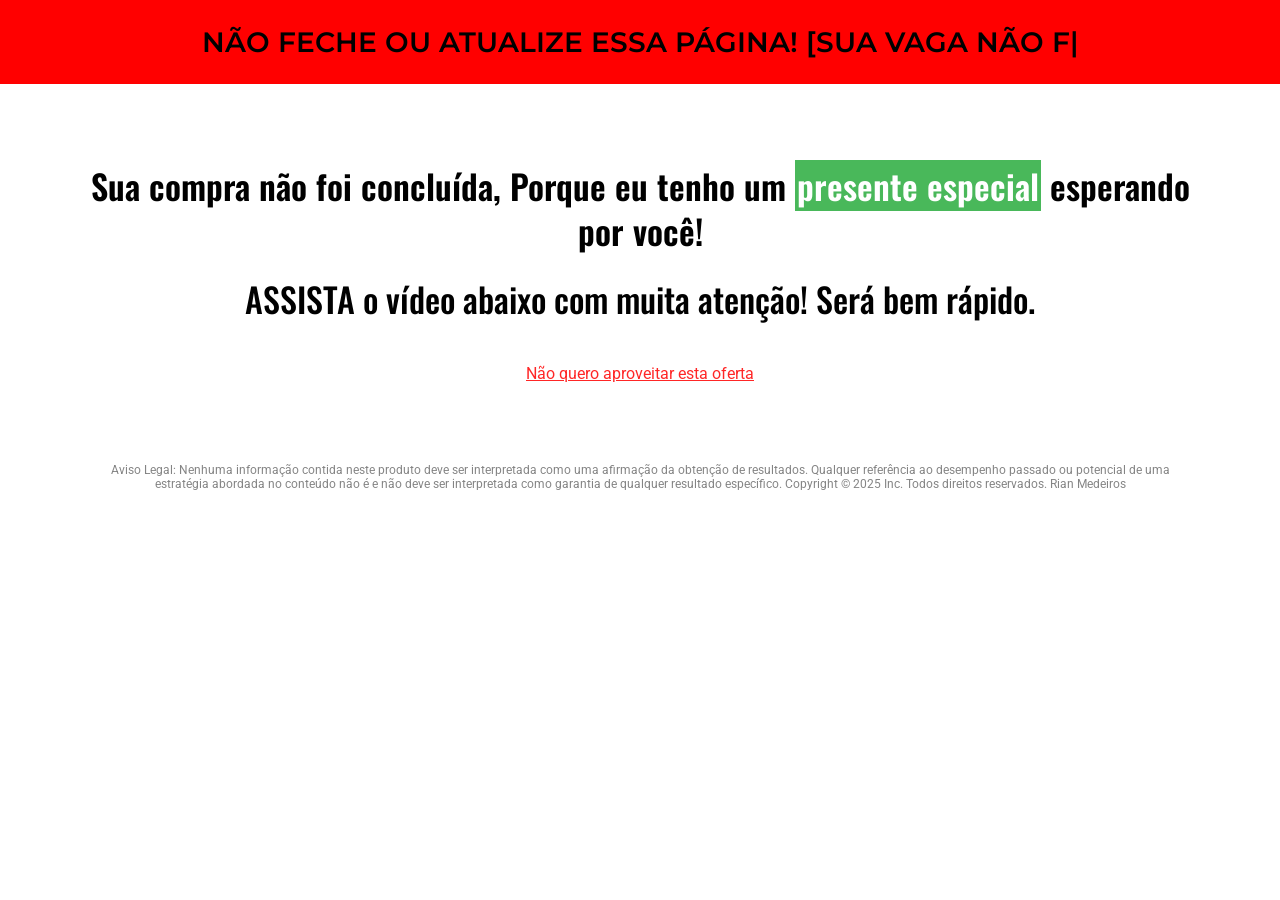
<file: upsell/index.html>
<!DOCTYPE html>
<html lang="pt-BR">
<head>
<meta charset="UTF-8">
<meta name="viewport" content="width=device-width, initial-scale=1.0, viewport-fit=cover">
<title>Presente Secreto HB – Rian Medeiros</title>
<meta name="robots" content="noindex, nofollow">

<!-- Preconnect para o essencial (fontes + player de vídeo) -->
<link rel="preconnect" href="https://fonts.googleapis.com">
<link rel="preconnect" href="https://fonts.gstatic.com" crossorigin>
<link rel="preconnect" href="https://scripts.converteai.net">

<!-- Só os pesos de fonte realmente usados na página (antes eram 4 arquivos / ~160KB só de CSS) -->
<link rel="stylesheet" href="https://fonts.googleapis.com/css2?family=Oswald:wght@500;600&family=Montserrat:wght@600;700&family=Roboto:wght@400&display=swap">

<link rel="stylesheet" href="css/styles.css">

<!-- Meta Pixel Code -->
<script>
!function(f,b,e,v,n,t,s)
{if(f.fbq)return;n=f.fbq=function(){n.callMethod?
n.callMethod.apply(n,arguments):n.queue.push(arguments)};
if(!f._fbq)f._fbq=n;n.push=n;n.loaded=!0;n.version='2.0';
n.queue=[];t=b.createElement(e);t.async=!0;
t.src=v;s=b.getElementsByTagName(e)[0];
s.parentNode.insertBefore(t,s)}(window, document,'script',
'https://connect.facebook.net/en_US/fbevents.js');
fbq('init', '912832049984658');
fbq('track', 'PageView');
</script>
<noscript><img height="1" width="1" style="display:none"
src="https://www.facebook.com/tr?id=912832049984658&ev=PageView&noscript=1"
/></noscript>
<!-- End Meta Pixel Code -->

</head>
<body>

<!-- Faixa de urgência -->
<div class="banner-urgencia">
	<div class="texto-urgencia-animado">
		<span>NÃO FECHE OU ATUALIZE ESSA PÁGINA!</span>
		<br class="quebra-mobile">
		<span class="cola-cursor"><span id="texto-digitado-vaga"></span></span>
	</div>
</div>

<!-- Conteúdo principal -->
<main class="secao-principal">
	<h1 class="titulo">Sua compra não foi concluída, Porque eu tenho um <span class="destaque">presente especial</span> esperando por você!</h1>

	<p class="subtitulo">ASSISTA o vídeo abaixo com muita atenção! Será bem rápido.</p>

	<div class="video-wrapper">
		<vturb-smartplayer id="vid-69b0df50326f38ad99f9541a" style="display:block;margin:0 auto;width:100%;"></vturb-smartplayer>
	</div>

	<a class="link-recusa mostrar-elementos" href="https://www.medeirossrian.com/downsell/">Não quero aproveitar esta oferta</a>

	<p class="aviso-legal">Aviso Legal: Nenhuma informação contida neste produto deve ser interpretada como uma afirmação da obtenção de resultados. Qualquer referência ao desempenho passado ou potencial de uma estratégia abordada no conteúdo não é e não deve ser interpretada como garantia de qualquer resultado específico. Copyright © 2025 Inc. Todos direitos reservados. Rian Medeiros</p>
</main>

<!-- Repassa UTMs e demais parâmetros da URL para o link de downsell -->
<script>
(function () {
	var params = new URLSearchParams(location.search);
	if (!params.toString()) return;
	document.querySelectorAll('a.link-recusa').forEach(function (a) {
		var url = new URL(a.href);
		params.forEach(function (v, k) {
			if (!url.searchParams.has(k)) url.searchParams.set(k, v);
		});
		a.href = url.toString();
	});
})();
</script>

<!-- Back redirect: ao apertar "voltar", manda para o downsell (mantendo UTMs) -->
<script>
(function () {
	var DESTINO = 'https://www.medeirossrian.com/downsell/';

	// Monta a URL de destino repassando todos os parâmetros da página atual
	function urlDestino() {
		var url = new URL(DESTINO);
		new URLSearchParams(location.search).forEach(function (v, k) {
			if (!url.searchParams.has(k)) url.searchParams.set(k, v);
		});
		return url.toString();
	}

	var redirecionando = false;
	function redirecionar() {
		if (redirecionando) return;
		redirecionando = true;
		window.location.href = urlDestino();
	}

	// Garante que a entrada atual do histórico é "nossa" e empilha uma cópia por cima
	function empilhar() {
		if (!history.state || !history.state.br) {
			history.replaceState({ br: 'base' }, '', location.href);
		}
		history.pushState({ br: 'trava' }, '', location.href);
	}

	// Qualquer "voltar" dentro da página dispara o redirect
	window.addEventListener('popstate', redirecionar);

	// Voltou do downsell via cache do navegador: rearma
	window.addEventListener('pageshow', function (e) {
		if (e.persisted) { redirecionando = false; }
	});

	// Empilha já no carregamento
	empilhar();

	// O Chrome/Safari "pulam" entradas criadas sem interação do usuário.
	// Por isso empilhamos de novo em CADA interação real (toque, clique, tecla),
	// com limite para não lotar o histórico. Scroll não conta como interação.
	var empilhadas = 0;
	function aoInteragir() {
		if (empilhadas >= 3) return;
		empilhadas++;
		history.pushState({ br: 'trava' }, '', location.href);
	}
	['pointerdown', 'touchend', 'click', 'keydown'].forEach(function (ev) {
		window.addEventListener(ev, aoInteragir, { capture: true, passive: true });
	});

	// Clique dentro do player (iframe) não chega na página: detecta pelo blur da janela
	window.addEventListener('blur', function () {
		setTimeout(function () {
			if (document.activeElement && document.activeElement.tagName === 'IFRAME') aoInteragir();
		}, 0);
	});
})();
</script>

<!-- Player de vídeo (script próprio do widget, carregado assíncrono) -->
<script>
	var s = document.createElement("script");
	s.src = "https://scripts.converteai.net/5c44636d-2807-4c36-8d21-6fb4390eaef0/players/69b0df50326f38ad99f9541a/v4/player.js";
	s.async = true;
	document.head.appendChild(s);
</script>

<!-- Efeito de digitação (vanilla JS, sem lib externa — antes carregava typed.js de um CDN) -->
<script>
(function () {
	var el = document.getElementById('texto-digitado-vaga');
	var texto = '[SUA VAGA NÃO FOI CONCLUÍDA]';
	var i = 0, apagando = false;

	function ciclo() {
		if (!apagando) {
			el.textContent = texto.substring(0, i + 1);
			i++;
			if (i === texto.length) { apagando = true; setTimeout(ciclo, 2500); return; }
		} else {
			el.textContent = texto.substring(0, i - 1);
			i--;
			if (i === 0) { apagando = false; setTimeout(ciclo, 500); return; }
		}
		setTimeout(ciclo, apagando ? 10 : 50);
	}
	setTimeout(ciclo, 500);
})();
</script>

<!-- Scripts de tracking/pixel — carregados por último e de forma assíncrona para não travar o LCP -->
<script>
window.thPixelId = "e3brREwfEy6tCVzOpsbV";
var thp = document.createElement("script");
thp.async = true;
thp.defer = true;
thp.src = "https://cdn.trackhunter.com.br/pixel.js";
document.head.appendChild(thp);
</script>

<script>
(function (c, l, a, r, i, t, y) {
	c[a] = c[a] || function () { (c[a].q = c[a].q || []).push(arguments); };
	t = l.createElement(r); t.async = 1;
	t.src = "https://www.clarity.ms/tag/" + i + "?ref=wordpress";
	y = l.getElementsByTagName(r)[0]; y.parentNode.insertBefore(t, y);
})(window, document, "clarity", "script", "wwsd7vl9lj");
</script>

<script>
!(function (t, r, a, c, k, i, n, g) {
	a = "mtrt"; c = "script"; k = window; i = document; n = new URL(location); g = n.searchParams;
	if (k[a]) return;
	t = "/" + a + "tag.js?id=" + (g.get(a + "id") || t);
	n.host = "sst." + n.host.replace(/^w{3}\./i, "");
	[g.get(a + "url") || n.origin].concat(r).reduce(function (w, x) {
		return w.catch(x ? new Promise(function (y, z) {
			n = i.createElement(c); n.src = x + t; n.async = !0; n.onload = y; n.onerror = z;
			g = i.getElementsByTagName(c)[0]; g.parentNode.insertBefore(n, g);
		}) : Promise.reject());
	}, Promise.reject());
	a = k[a] = function () { a.track ? a.track.apply(a, arguments) : a.queue.push(arguments); };
	a.ver = 1; a.queue = []; k.metrito || (k.metrito = a);
})("MTC-C3X8NJKK", ["https://api.metrito.com/v2"]);
</script>

</body>
</html>
</file>
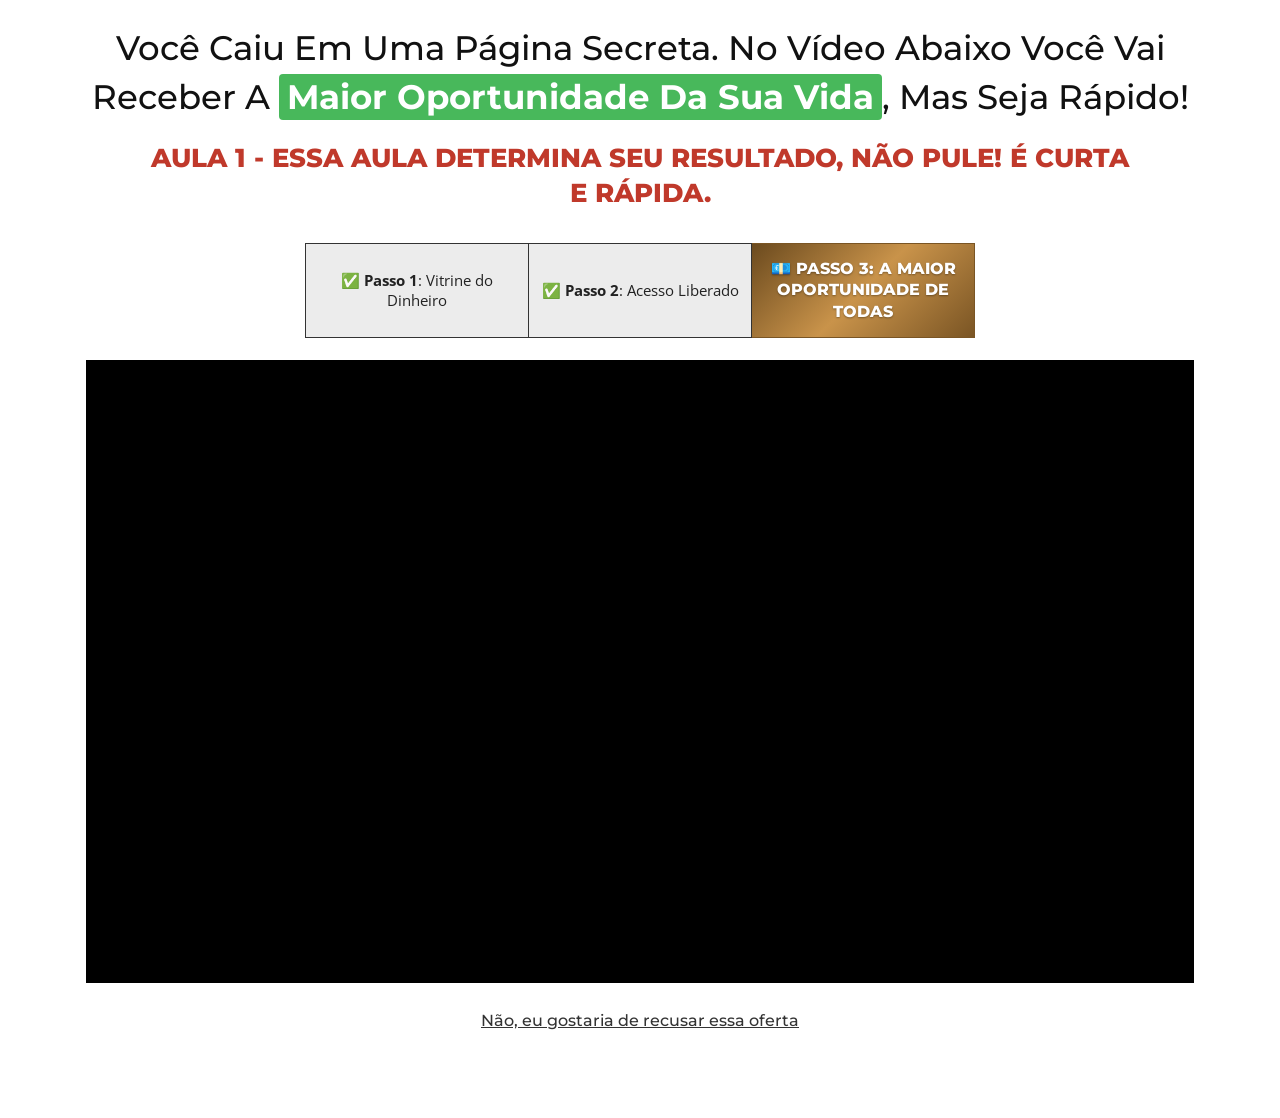
<file: upsell2/index.html>
<!DOCTYPE html>
<html lang="pt-BR">
<head>
<meta charset="UTF-8">
<meta name="viewport" content="width=device-width, initial-scale=1.0, viewport-fit=cover">
<title>Upsell – Cofre do Euro</title>
<meta name="robots" content="noindex, nofollow">

<link rel="preconnect" href="https://fonts.googleapis.com">
<link rel="preconnect" href="https://fonts.gstatic.com" crossorigin>
<link rel="preconnect" href="https://scripts.converteai.net">
<link rel="dns-prefetch" href="https://cdn.converteai.net">
<link rel="dns-prefetch" href="https://images.converteai.net">
<link rel="preload" href="https://scripts.converteai.net/5c44636d-2807-4c36-8d21-6fb4390eaef0/players/6ad84c780c4cce62ae97f45f/v4/player.js" as="script">
<link rel="stylesheet" href="https://fonts.googleapis.com/css2?family=Montserrat:wght@500;700;800&family=Open+Sans:wght@400;700&display=swap">

<style>
*{box-sizing:border-box;margin:0;padding:0}
body{background:#fff;color:#111;font-family:'Montserrat',sans-serif;-webkit-font-smoothing:antialiased}
.wrap{max-width:1140px;margin:0 auto;padding:24px 16px 40px;text-align:center}

/* Headline */
.titulo{font-weight:500;font-size:34px;line-height:1.45;max-width:1120px;margin:0 auto}
.titulo .destaque{background:#48b85b;color:#fff;padding:2px 8px;border-radius:4px;font-weight:700;-webkit-box-decoration-break:clone;box-decoration-break:clone}
.aula{font-weight:800;font-size:26px;line-height:1.35;max-width:1000px;margin:18px auto 0;color:#c0392b;text-transform:uppercase}

/* Barra de passos */
.passos{display:flex;max-width:670px;margin:32px auto 22px;font-family:'Open Sans',sans-serif;font-size:15px;line-height:1.35}
.passo{flex:1;display:flex;align-items:center;justify-content:center;padding:14px 10px;background:#ececec;border:1px solid #333;color:#222}
.passo+.passo{border-left:0}
.passo b{font-weight:700}
.passo-final{background:linear-gradient(135deg,#6b4a1e 0%,#c9934a 50%,#7a5524 100%);border-color:#7a5524;color:#fff;font-family:'Montserrat',sans-serif;font-weight:800;text-transform:uppercase;font-size:16px;text-shadow:0 1px 2px rgba(0,0,0,.35)}

/* Vídeo */
.video-wrapper{max-width:1140px;margin:0 auto}

/* Elemento oculto: o vturb exibe no momento configurado no painel */
.mostrar-elementos{display:none}

/* Link de recusa */
.link-recusa{display:block;margin-top:28px;color:#333;font-size:16px;font-weight:500;text-decoration:underline}

.aviso-legal{max-width:900px;margin:48px auto 0;font-family:'Open Sans',sans-serif;font-size:12px;line-height:1.5;color:#777}

@media (max-width:767px){
  .wrap{padding-top:18px}
  .titulo{font-size:22px}
  .aula{font-size:17px;margin-top:12px}
  .passos{font-size:12px;margin:22px auto 16px}
  .passo{padding:10px 6px}
  .passo-final{font-size:12px}
  .link-recusa{font-size:14px}
}
</style>

<!-- Meta Pixel Code -->
<script>
!function(f,b,e,v,n,t,s)
{if(f.fbq)return;n=f.fbq=function(){n.callMethod?
n.callMethod.apply(n,arguments):n.queue.push(arguments)};
if(!f._fbq)f._fbq=n;n.push=n;n.loaded=!0;n.version='2.0';
n.queue=[];t=b.createElement(e);t.async=!0;
t.src=v;s=b.getElementsByTagName(e)[0];
s.parentNode.insertBefore(t,s)}(window, document,'script',
'https://connect.facebook.net/en_US/fbevents.js');
fbq('init', '912832049984658');
fbq('track', 'PageView');
</script>
<noscript><img height="1" width="1" style="display:none"
src="https://www.facebook.com/tr?id=912832049984658&ev=PageView&noscript=1"
/></noscript>
<!-- End Meta Pixel Code -->
</head>
<body>

<main class="wrap">

	<h1 class="titulo">Você Caiu Em Uma Página Secreta. No Vídeo Abaixo Você Vai Receber A <span class="destaque">Maior Oportunidade Da Sua Vida</span>, Mas Seja Rápido!</h1>
	<p class="aula">AULA 1 - Essa aula determina seu resultado, não pule! É curta e rápida.</p>

	<!-- Barra de passos (edite os textos se quiser) -->
	<div class="passos">
		<div class="passo"><span>✅ <b>Passo 1</b>: Vitrine do Dinheiro</span></div>
		<div class="passo"><span>✅ <b>Passo 2</b>: Acesso Liberado</span></div>
		<div class="passo passo-final"><span>💶 Passo 3: A Maior Oportunidade De Todas</span></div>
	</div>

	<div class="video-wrapper">
		<vturb-smartplayer id="vid-6ad84c780c4cce62ae97f45f" style="display:block;margin:0 auto;width:100%;"><div class="vturb-player-placeholder" style="position:relative;width:100%;padding:56.25% 0 0;z-index:0;background-color:black;"></div></vturb-smartplayer>
	</div>

	<a class="link-recusa mostrar-elementos" href="https://workshopeuro.vercel.app/">Não, eu gostaria de recusar essa oferta</a>

	<p class="aviso-legal"></p>
</main>

<!-- Repassa UTMs e demais parâmetros da URL para o link de recusa -->
<script>
(function () {
	var params = new URLSearchParams(location.search);
	if (!params.toString()) return;
	document.querySelectorAll('a.link-recusa').forEach(function (a) {
		var url = new URL(a.href);
		params.forEach(function (v, k) {
			if (!url.searchParams.has(k)) url.searchParams.set(k, v);
		});
		a.href = url.toString();
	});
})();
</script>

<!-- Back redirect: o botão "voltar" leva para o downsell, levando junto a query string -->
<script>
(function () {
	var destino = '/downsell-euroclub/';
	var armado = false;

	// O Chrome ignora entradas de histórico criadas sem interação do usuário,
	// então só "armamos" depois de um toque/clique/tecla na página.
	function armar() {
		if (armado) return;
		armado = true;
		try { history.pushState({ backredirect: true }, '', location.href); } catch (e) {}
	}

	['pointerdown', 'touchstart', 'keydown', 'click'].forEach(function (ev) {
		window.addEventListener(ev, armar, { passive: true });
	});

	window.addEventListener('popstate', function () {
		if (!armado) return;
		armado = false;
		try { if (window.fbq) fbq('trackCustom', 'BackRedirect'); } catch (e) {}
		location.replace(destino + location.search);   // replace: o "voltar" do downsell não cai de novo aqui
	});
})();
</script>

<!-- Player vturb do Rian -->
<script>
	var s = document.createElement("script");
	s.src = "https://scripts.converteai.net/5c44636d-2807-4c36-8d21-6fb4390eaef0/players/6ad84c780c4cce62ae97f45f/v4/player.js";
	s.async = true;
	document.head.appendChild(s);
</script>

<!-- Tracking (assíncrono, no final) -->
<script>
window.thPixelId = "e3brREwfEy6tCVzOpsbV";
var thp = document.createElement("script");
thp.async = true;
thp.defer = true;
thp.src = "https://cdn.trackhunter.com.br/pixel.js";
document.head.appendChild(thp);
</script>

<script>
(function (c, l, a, r, i, t, y) {
	c[a] = c[a] || function () { (c[a].q = c[a].q || []).push(arguments); };
	t = l.createElement(r); t.async = 1;
	t.src = "https://www.clarity.ms/tag/" + i + "?ref=wordpress";
	y = l.getElementsByTagName(r)[0]; y.parentNode.insertBefore(t, y);
})(window, document, "clarity", "script", "wwsd7vl9lj");
</script>

<script>
!(function (t, r, a, c, k, i, n, g) {
	a = "mtrt"; c = "script"; k = window; i = document; n = new URL(location); g = n.searchParams;
	if (k[a]) return;
	t = "/" + a + "tag.js?id=" + (g.get(a + "id") || t);
	n.host = "sst." + n.host.replace(/^w{3}\./i, "");
	[g.get(a + "url") || n.origin].concat(r).reduce(function (w, x) {
		return w.catch(x ? new Promise(function (y, z) {
			n = i.createElement(c); n.src = x + t; n.async = !0; n.onload = y; n.onerror = z;
			g = i.getElementsByTagName(c)[0]; g.parentNode.insertBefore(n, g);
		}) : Promise.reject());
	}, Promise.reject());
	a = k[a] = function () { a.track ? a.track.apply(a, arguments) : a.queue.push(arguments); };
	a.ver = 1; a.queue = []; k.metrito || (k.metrito = a);
})("MTC-C3X8NJKK", ["https://api.metrito.com/v2"]);
</script>

</body>
</html>
</file>
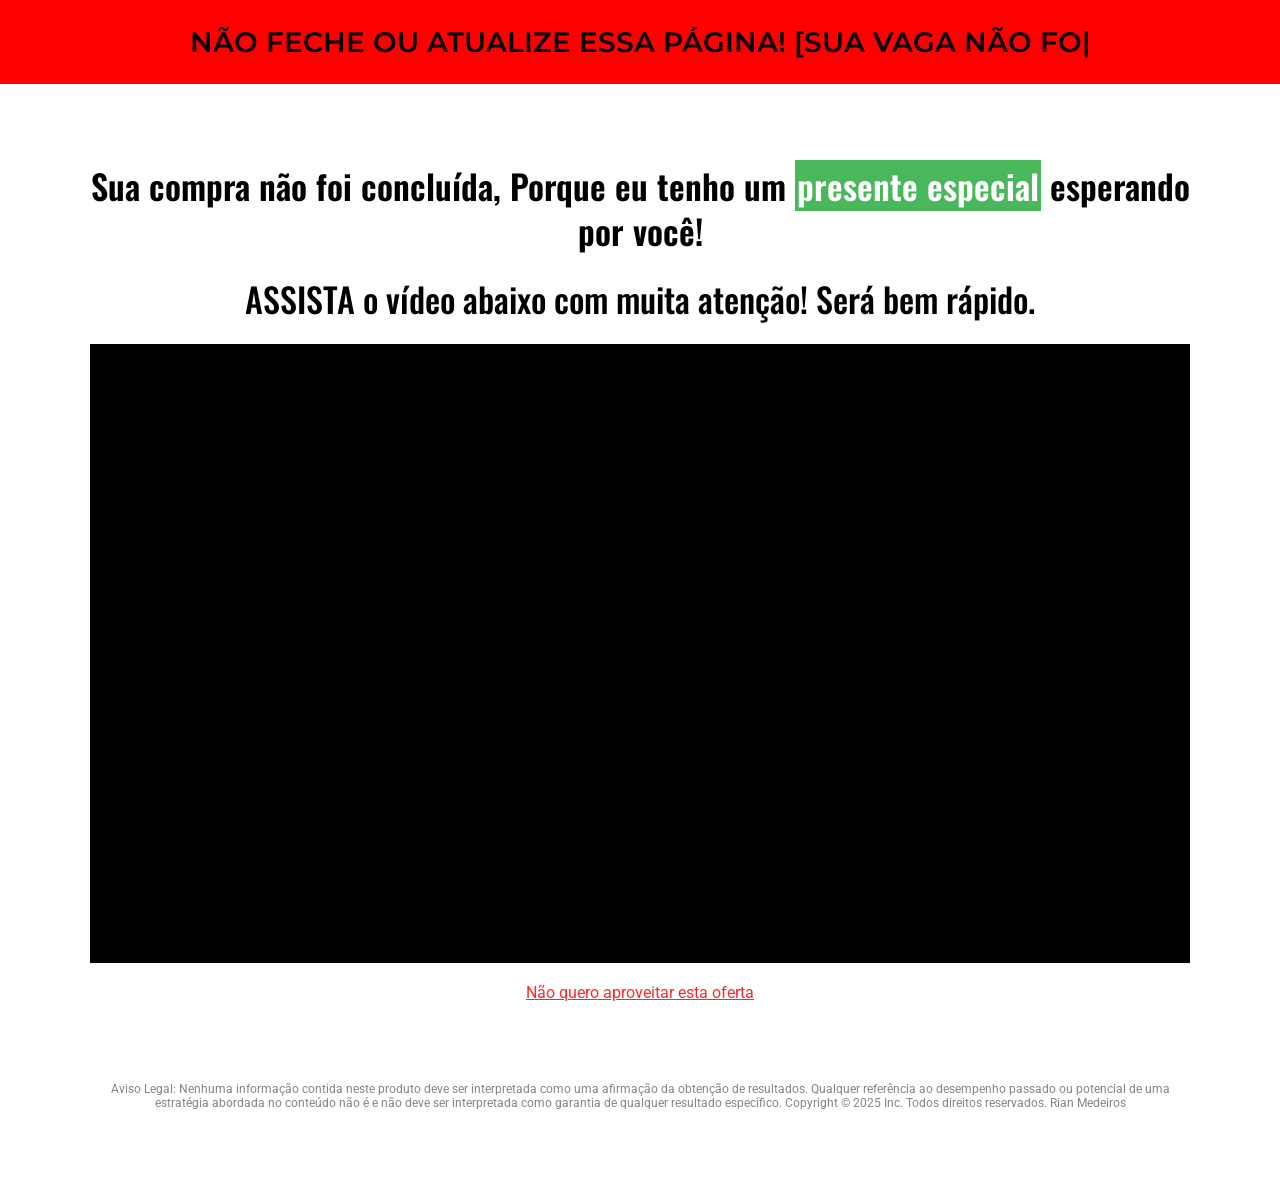
<file: upsell_taboola/index.html>
<!DOCTYPE html>
<html lang="pt-BR">
<head>
<meta charset="UTF-8">
<meta name="viewport" content="width=device-width, initial-scale=1.0, viewport-fit=cover">
<title>Presente Secreto HB – Rian Medeiros</title>
<meta name="robots" content="noindex, nofollow">

<!-- Preconnect para o essencial (fontes + player de vídeo) -->
<link rel="preconnect" href="https://fonts.googleapis.com">
<link rel="preconnect" href="https://fonts.gstatic.com" crossorigin>
<link rel="preconnect" href="https://scripts.converteai.net">
<link rel="preload" href="https://scripts.converteai.net/5c44636d-2807-4c36-8d21-6fb4390eaef0/players/6adad4b927b219645d85b897/v4/player.js" as="script">

<!-- Só os pesos de fonte realmente usados na página (antes eram 4 arquivos / ~160KB só de CSS) -->
<link rel="stylesheet" href="https://fonts.googleapis.com/css2?family=Oswald:wght@500;600&family=Montserrat:wght@600;700&family=Roboto:wght@400&display=swap">

<link rel="stylesheet" href="css/styles.css">

<script defer src="https://cdn.radimarkt.com/tag.js" data-tag-id="12229-bd9b3095f63a4b11b446cb97215f9339" data-event-host="api.radimarkt.com" data-plat-params="utm_source,utm_medium,utm_campaign,utm_content,utm_term"></script>

<!-- Meta Pixel Code -->
<script>
!function(f,b,e,v,n,t,s)
{if(f.fbq)return;n=f.fbq=function(){n.callMethod?
n.callMethod.apply(n,arguments):n.queue.push(arguments)};
if(!f._fbq)f._fbq=n;n.push=n;n.loaded=!0;n.version='2.0';
n.queue=[];t=b.createElement(e);t.async=!0;
t.src=v;s=b.getElementsByTagName(e)[0];
s.parentNode.insertBefore(t,s)}(window, document,'script',
'https://connect.facebook.net/en_US/fbevents.js');
fbq('init', '912832049984658');
fbq('track', 'PageView');
</script>
<noscript><img height="1" width="1" style="display:none"
src="https://www.facebook.com/tr?id=912832049984658&ev=PageView&noscript=1"
/></noscript>
<!-- End Meta Pixel Code -->

</head>
<body>

<!-- Faixa de urgência -->
<div class="banner-urgencia">
	<div class="texto-urgencia-animado">
		<span>NÃO FECHE OU ATUALIZE ESSA PÁGINA!</span>
		<br class="quebra-mobile">
		<span class="cola-cursor"><span id="texto-digitado-vaga"></span></span>
	</div>
</div>

<!-- Conteúdo principal -->
<main class="secao-principal">
	<h1 class="titulo">Sua compra não foi concluída, Porque eu tenho um <span class="destaque">presente especial</span> esperando por você!</h1>

	<p class="subtitulo">ASSISTA o vídeo abaixo com muita atenção! Será bem rápido.</p>

	<div class="video-wrapper">
		<vturb-smartplayer id="vid-6adad4b927b219645d85b897" style="display:block;margin:0 auto;width:100%;"><div class="vturb-player-placeholder" style="position:relative;width:100%;padding:56.25% 0 0;z-index:0;background-color:black;"></div></vturb-smartplayer>
	</div>

	<a class="link-recusa mostrar-elementos" href="https://www.medeirossrian.com/downsell_taboola/">Não quero aproveitar esta oferta</a>

	<p class="aviso-legal">Aviso Legal: Nenhuma informação contida neste produto deve ser interpretada como uma afirmação da obtenção de resultados. Qualquer referência ao desempenho passado ou potencial de uma estratégia abordada no conteúdo não é e não deve ser interpretada como garantia de qualquer resultado específico. Copyright © 2025 Inc. Todos direitos reservados. Rian Medeiros</p>
</main>

<!-- Player de vídeo (script próprio do widget, carregado assíncrono) -->
<script>
	var s = document.createElement("script");
	s.src = "https://scripts.converteai.net/5c44636d-2807-4c36-8d21-6fb4390eaef0/players/6adad4b927b219645d85b897/v4/player.js";
	s.async = true;
	document.head.appendChild(s);
</script>

<!-- Efeito de digitação (vanilla JS, sem lib externa — antes carregava typed.js de um CDN) -->
<script>
(function () {
	var el = document.getElementById('texto-digitado-vaga');
	var texto = '[SUA VAGA NÃO FOI CONCLUÍDA]';
	var i = 0, apagando = false;

	function ciclo() {
		if (!apagando) {
			el.textContent = texto.substring(0, i + 1);
			i++;
			if (i === texto.length) { apagando = true; setTimeout(ciclo, 2500); return; }
		} else {
			el.textContent = texto.substring(0, i - 1);
			i--;
			if (i === 0) { apagando = false; setTimeout(ciclo, 500); return; }
		}
		setTimeout(ciclo, apagando ? 10 : 50);
	}
	setTimeout(ciclo, 500);
})();
</script>

<!-- Scripts de tracking/pixel — carregados por último e de forma assíncrona para não travar o LCP -->
<script>
window.thPixelId = "e3brREwfEy6tCVzOpsbV";
var thp = document.createElement("script");
thp.async = true;
thp.defer = true;
thp.src = "https://cdn.trackhunter.com.br/pixel.js";
document.head.appendChild(thp);
</script>

<script>
(function (c, l, a, r, i, t, y) {
	c[a] = c[a] || function () { (c[a].q = c[a].q || []).push(arguments); };
	t = l.createElement(r); t.async = 1;
	t.src = "https://www.clarity.ms/tag/" + i + "?ref=wordpress";
	y = l.getElementsByTagName(r)[0]; y.parentNode.insertBefore(t, y);
})(window, document, "clarity", "script", "wwsd7vl9lj");
</script>

</body>
</html>
</file>
<file: downsell-euroclub/css/styles.css>
*, *::before, *::after { box-sizing: border-box; }
html, body { margin: 0; padding: 0; }
body {
	font-family: "Montserrat", sans-serif;
	-webkit-font-smoothing: antialiased;
}
p { margin: 0 0 16px 0; }
strong { font-weight: 700; }

/* Faixa vermelha do topo */
.aviso-topo {
	background-color: #FF0000;
	padding: 16px 20px;
	text-align: center;
	font-family: "Roboto Flex", sans-serif;
	font-weight: 400;
	text-transform: uppercase;
	line-height: 14px;
	color: #FFFFFF;
	font-size: 14px;
}

/* Hero */
.hero {
	background-color: #FFFFFE;
	padding: 80px 20px 0 20px;
}
.hero-inner {
	max-width: 974px;
	margin: 0 auto;
	text-align: center;
}
.hero-linha1 {
	font-size: 60px;
	font-weight: 500;
	line-height: 1;
	color: #222C21;
	margin-bottom: 16px;
}
.hero-linha2, .hero-linha3 {
	font-size: 56px;
	font-weight: 500;
	line-height: 60px;
	color: #222C21;
	margin-bottom: 60px;
}
.cor-verde { color: #16a249; font-weight: 700; }
.cor-laranja { color: #ff6600; }
.destaque-grande { font-size: 40px; font-weight: 700; }
.sublinhado { text-decoration: underline; }

.box-verde {
	display: inline-flex;
	align-items: center;
	border: 2px solid #4FDF52;
	border-radius: 16px;
	background-color: #31DD3E40;
	padding: 16px 32px;
	margin-bottom: 40px;
	max-width: 100%;
}
.box-verde p {
	font-family: "Montserrat", sans-serif;
	font-weight: 500;
	color: #292929;
	margin: 0;
	text-align: center;
}

/* Conteúdo principal */
.conteudo {
	max-width: 920px;
	margin: 0 auto;
	padding: 0 20px 60px 20px;
}
.conteudo > p, .conteudo > div { text-align: center; }

.titulo-md {
	font-family: "Montserrat", sans-serif;
	font-size: 24px;
	font-weight: 700;
	color: #222C21;
	margin-bottom: 16px;
}
.titulo-grande {
	font-family: "Montserrat", sans-serif;
	font-size: 32px;
	font-weight: 700;
	color: #222C21;
	margin-bottom: 8px;
}
.subtitulo-md {
	font-family: "Montserrat", sans-serif;
	font-size: 20px;
	font-weight: 500;
	color: #222C21CC;
	margin-bottom: 12px;
}
.frase-cinza {
	font-family: "Oswald", sans-serif;
	font-size: 18px;
	font-weight: 400;
	letter-spacing: 0.4px;
	color: #474747;
	margin-bottom: 4px;
}
.texto-md {
	font-family: "Oswald", sans-serif;
	font-size: 20px;
	font-weight: 400;
	color: #474747;
	margin-bottom: 12px;
}
.texto-md-final {
	font-family: "Oswald", sans-serif;
	font-size: 20px;
	font-weight: 500;
	color: #474747E0;
	margin-bottom: 20px;
}
.texto-corpo {
	font-family: "Montserrat", sans-serif;
	font-size: 18px;
	font-weight: 400;
	color: #222C21E6;
}
.texto-inicio {
	text-align: start;
	font-family: "Montserrat", sans-serif;
	font-size: 18px;
	font-weight: 500;
	color: #222C21CC;
}
.uppercase { text-transform: uppercase; }
.mb-16 { margin-bottom: 16px; }
.mb-28 { margin-bottom: 28px; }
.mb-32 { margin-bottom: 32px; }
.mb-48 { margin-bottom: 48px; }
.mb-60 { margin-bottom: 60px; }

/* Listas de check (✅) */
.lista-checks {
	text-align: left;
	padding-left: 12px;
	margin-bottom: 40px;
}
.check-item {
	font-family: "Oswald", sans-serif;
	font-size: 20px;
	font-weight: 400;
	color: #474747;
	margin-bottom: 8px;
}
.lista-checks .btn-verde { margin-top: 12px; }

/* Box cinza/amarelo (exemplo real) */
.box-cinza {
	border: 2px solid #DEDF4F24;
	border-radius: 16px;
	background-color: #DDD9311F;
	padding: 20px;
	margin-bottom: 80px;
	text-align: left;
}
.box-cinza p {
	font-family: "Montserrat", sans-serif;
	font-weight: 500;
	color: #292929;
	font-size: 16px;
}
.texto-bold-md { font-weight: 700; font-size: 18px; }

/* Box laranja (oferta) */
.box-laranja {
	border: 2px solid #DF894F24;
	border-radius: 16px;
	background-color: #DD80311F;
	padding: 32px;
	margin-bottom: 40px;
	text-align: left;
}
.preco-riscado {
	font-family: "Montserrat", sans-serif;
	font-size: 24px;
	font-weight: 600;
	color: #474747CC;
	text-decoration: line-through;
	margin-bottom: 0;
}
.preco-riscado-menor {
	font-family: "Montserrat", sans-serif;
	font-size: 18px;
	font-weight: 700;
	color: #474747CC;
	text-decoration: line-through;
	margin-bottom: 20px;
}
.pill-laranja {
	display: inline-flex;
	align-items: center;
	justify-content: center;
	background-color: #FF5807E0;
	border-radius: 99px;
	padding: 12px 24px;
	margin-bottom: 8px;
	font-family: "Montserrat", sans-serif;
	font-size: 20px;
	font-weight: 700;
	color: #FFFFFF;
}
.preco-grande {
	text-align: center;
	font-family: "Montserrat", sans-serif;
	font-size: 60px;
	font-weight: 600;
	color: #222C21;
	margin-bottom: 0;
}
.preco-avista {
	text-align: center;
	font-family: "Montserrat", sans-serif;
	font-size: 20px;
	font-weight: 600;
	color: #222C21;
	margin-bottom: 20px;
}
.box-laranja .texto-inicio { text-align: center; }
.texto-pequeno {
	font-family: "Montserrat", sans-serif;
	font-size: 14px;
	font-weight: 500;
	color: #292929;
	text-align: center;
	margin-bottom: 12px;
}
.texto-medio {
	font-family: "Montserrat", sans-serif;
	font-size: 19px;
	font-weight: 500;
	text-align: center;
	margin-bottom: 0;
}

/* Botões */
.btn-verde {
	display: block;
	width: fit-content;
	max-width: 100%;
	margin: 0 auto 32px auto;
	background-color: #00FF23;
	font-family: "Montserrat", sans-serif;
	font-size: 20px;
	font-weight: 600;
	color: #000000;
	text-align: center;
	box-shadow: 2px 4px 34px 2px rgba(0, 0, 0, 0.15);
	border-radius: 8px;
	padding: 20px;
}
.btn-grande {
	font-size: 24px;
	font-weight: 700;
	padding: 24px;
}
.btn-vermelho {
	display: block;
	width: fit-content;
	max-width: 100%;
	margin: 0 auto 32px auto;
	background-color: #DA1214;
	font-family: "Montserrat", sans-serif;
	font-size: 20px;
	font-weight: 600;
	text-transform: uppercase;
	color: #FFFFFF;
	text-align: center;
	box-shadow: 2px 4px 34px 2px rgba(0, 0, 0, 0.15);
	border-radius: 8px;
	padding: 20px;
}

/* Divisor com estrela */
.divisor {
	display: flex;
	justify-content: center;
	align-items: center;
	width: 220px;
	margin: 0 auto 20px auto;
	padding: 15px 0;
	border-top: 1px solid #00000063;
}

/* Box final */
.box-final { text-align: center; }
.texto-pequeno-cinza {
	font-family: "Montserrat", sans-serif;
	font-size: 16px;
	font-weight: 500;
	color: #222C21CC;
	margin-bottom: 12px;
}
.preco-final-verde {
	font-family: "Montserrat", sans-serif;
	font-size: 40px;
	font-weight: 600;
	color: #16A249;
	margin-bottom: 0;
}
.preco-final {
	font-family: "Montserrat", sans-serif;
	font-size: 20px;
	font-weight: 600;
	color: #222C21;
	margin-bottom: 20px;
}
.texto-minimo {
	font-family: "Montserrat", sans-serif;
	font-size: 14px;
	font-weight: 400;
	color: #00000087;
	margin-bottom: 20px;
}

/* Mobile */
@media (max-width: 767px) {
	.aviso-topo { font-size: 12px; }
	.hero { padding: 32px 16px; }
	.hero-linha1 { font-size: 32px; }
	.hero-linha2 { font-size: 28px; line-height: 36px; margin-bottom: 12px; }
	.hero-linha3 { font-size: 20px; line-height: 24px; margin-bottom: 20px; }
	.box-verde { padding: 12px; }

	.conteudo { padding: 0 16px 40px 16px; }
	.titulo-md { font-size: 20px; }
	.subtitulo-md { font-size: 16px; }
	.texto-inicio { text-align: center; font-size: 16px; }
	.texto-corpo { font-size: 14px; margin-bottom: 32px; }

	.lista-checks { text-align: center; padding-left: 0; }
	.check-item { font-size: 16px; }

	.box-cinza { text-align: center; margin-bottom: 40px; }
	.box-cinza p { font-size: 16px; }

	.box-laranja { padding: 20px 16px; text-align: center; }
	.preco-grande { font-size: 54px; }
	.pill-laranja { font-size: 14px; }

	.btn-verde, .btn-vermelho { width: 100%; }
	.btn-grande { font-size: 18px; padding: 16px; }
	.btn-vermelho { font-size: 14px; }
}
</file>
<file: downsell_taboola/css/styles.css>
*, *::before, *::after { box-sizing: border-box; }
html, body { margin: 0; padding: 0; }
body {
	font-family: "Montserrat", sans-serif;
	-webkit-font-smoothing: antialiased;
}
p { margin: 0 0 16px 0; }
strong { font-weight: 700; }

/* Faixa vermelha do topo */
.aviso-topo {
	background-color: #FF0000;
	padding: 16px 20px;
	text-align: center;
	font-family: "Roboto Flex", sans-serif;
	font-weight: 400;
	text-transform: uppercase;
	line-height: 14px;
	color: #FFFFFF;
	font-size: 14px;
}

/* Hero */
.hero {
	background-color: #FFFFFE;
	padding: 80px 20px 0 20px;
}
.hero-inner {
	max-width: 974px;
	margin: 0 auto;
	text-align: center;
}
.hero-linha1 {
	font-size: 60px;
	font-weight: 500;
	line-height: 1;
	color: #222C21;
	margin-bottom: 16px;
}
.hero-linha2, .hero-linha3 {
	font-size: 56px;
	font-weight: 500;
	line-height: 60px;
	color: #222C21;
	margin-bottom: 60px;
}
.cor-verde { color: #16a249; font-weight: 700; }
.cor-laranja { color: #ff6600; }
.destaque-grande { font-size: 40px; font-weight: 700; }
.sublinhado { text-decoration: underline; }

.box-verde {
	display: inline-flex;
	align-items: center;
	border: 2px solid #4FDF52;
	border-radius: 16px;
	background-color: #31DD3E40;
	padding: 16px 32px;
	margin-bottom: 40px;
	max-width: 100%;
}
.box-verde p {
	font-family: "Montserrat", sans-serif;
	font-weight: 500;
	color: #292929;
	margin: 0;
	text-align: center;
}

/* Conteúdo principal */
.conteudo {
	max-width: 920px;
	margin: 0 auto;
	padding: 0 20px 60px 20px;
}
.conteudo > p, .conteudo > div { text-align: center; }

.titulo-md {
	font-family: "Montserrat", sans-serif;
	font-size: 24px;
	font-weight: 700;
	color: #222C21;
	margin-bottom: 16px;
}
.titulo-grande {
	font-family: "Montserrat", sans-serif;
	font-size: 32px;
	font-weight: 700;
	color: #222C21;
	margin-bottom: 8px;
}
.subtitulo-md {
	font-family: "Montserrat", sans-serif;
	font-size: 20px;
	font-weight: 500;
	color: #222C21CC;
	margin-bottom: 12px;
}
.frase-cinza {
	font-family: "Oswald", sans-serif;
	font-size: 18px;
	font-weight: 400;
	letter-spacing: 0.4px;
	color: #474747;
	margin-bottom: 4px;
}
.texto-md {
	font-family: "Oswald", sans-serif;
	font-size: 20px;
	font-weight: 400;
	color: #474747;
	margin-bottom: 12px;
}
.texto-md-final {
	font-family: "Oswald", sans-serif;
	font-size: 20px;
	font-weight: 500;
	color: #474747E0;
	margin-bottom: 20px;
}
.texto-corpo {
	font-family: "Montserrat", sans-serif;
	font-size: 18px;
	font-weight: 400;
	color: #222C21E6;
}
.texto-inicio {
	text-align: start;
	font-family: "Montserrat", sans-serif;
	font-size: 18px;
	font-weight: 500;
	color: #222C21CC;
}
.uppercase { text-transform: uppercase; }
.mb-16 { margin-bottom: 16px; }
.mb-28 { margin-bottom: 28px; }
.mb-32 { margin-bottom: 32px; }
.mb-48 { margin-bottom: 48px; }
.mb-60 { margin-bottom: 60px; }

/* Listas de check (✅) */
.lista-checks {
	text-align: left;
	padding-left: 12px;
	margin-bottom: 40px;
}
.check-item {
	font-family: "Oswald", sans-serif;
	font-size: 20px;
	font-weight: 400;
	color: #474747;
	margin-bottom: 8px;
}
.lista-checks .btn-verde { margin-top: 12px; }

/* Box cinza/amarelo (exemplo real) */
.box-cinza {
	border: 2px solid #DEDF4F24;
	border-radius: 16px;
	background-color: #DDD9311F;
	padding: 20px;
	margin-bottom: 80px;
	text-align: left;
}
.box-cinza p {
	font-family: "Montserrat", sans-serif;
	font-weight: 500;
	color: #292929;
	font-size: 16px;
}
.texto-bold-md { font-weight: 700; font-size: 18px; }

/* Box laranja (oferta) */
.box-laranja {
	border: 2px solid #DF894F24;
	border-radius: 16px;
	background-color: #DD80311F;
	padding: 32px;
	margin-bottom: 40px;
	text-align: left;
}
.preco-riscado {
	font-family: "Montserrat", sans-serif;
	font-size: 24px;
	font-weight: 600;
	color: #474747CC;
	text-decoration: line-through;
	margin-bottom: 0;
}
.preco-riscado-menor {
	font-family: "Montserrat", sans-serif;
	font-size: 18px;
	font-weight: 700;
	color: #474747CC;
	text-decoration: line-through;
	margin-bottom: 20px;
}
.pill-laranja {
	display: inline-flex;
	align-items: center;
	justify-content: center;
	background-color: #FF5807E0;
	border-radius: 99px;
	padding: 12px 24px;
	margin-bottom: 8px;
	font-family: "Montserrat", sans-serif;
	font-size: 20px;
	font-weight: 700;
	color: #FFFFFF;
}
.preco-grande {
	text-align: center;
	font-family: "Montserrat", sans-serif;
	font-size: 60px;
	font-weight: 600;
	color: #222C21;
	margin-bottom: 0;
}
.preco-avista {
	text-align: center;
	font-family: "Montserrat", sans-serif;
	font-size: 20px;
	font-weight: 600;
	color: #222C21;
	margin-bottom: 20px;
}
.box-laranja .texto-inicio { text-align: center; }
.texto-pequeno {
	font-family: "Montserrat", sans-serif;
	font-size: 14px;
	font-weight: 500;
	color: #292929;
	text-align: center;
	margin-bottom: 12px;
}
.texto-medio {
	font-family: "Montserrat", sans-serif;
	font-size: 19px;
	font-weight: 500;
	text-align: center;
	margin-bottom: 0;
}

/* Botões */
.btn-verde {
	display: block;
	width: fit-content;
	max-width: 100%;
	margin: 0 auto 32px auto;
	background-color: #00FF23;
	font-family: "Montserrat", sans-serif;
	font-size: 20px;
	font-weight: 600;
	color: #000000;
	text-align: center;
	box-shadow: 2px 4px 34px 2px rgba(0, 0, 0, 0.15);
	border-radius: 8px;
	padding: 20px;
}
.btn-grande {
	font-size: 24px;
	font-weight: 700;
	padding: 24px;
}
.btn-vermelho {
	display: block;
	width: fit-content;
	max-width: 100%;
	margin: 0 auto 32px auto;
	background-color: #DA1214;
	font-family: "Montserrat", sans-serif;
	font-size: 20px;
	font-weight: 600;
	text-transform: uppercase;
	color: #FFFFFF;
	text-align: center;
	box-shadow: 2px 4px 34px 2px rgba(0, 0, 0, 0.15);
	border-radius: 8px;
	padding: 20px;
}

/* Divisor com estrela */
.divisor {
	display: flex;
	justify-content: center;
	align-items: center;
	width: 220px;
	margin: 0 auto 20px auto;
	padding: 15px 0;
	border-top: 1px solid #00000063;
}

/* Box final */
.box-final { text-align: center; }
.texto-pequeno-cinza {
	font-family: "Montserrat", sans-serif;
	font-size: 16px;
	font-weight: 500;
	color: #222C21CC;
	margin-bottom: 12px;
}
.preco-final-verde {
	font-family: "Montserrat", sans-serif;
	font-size: 40px;
	font-weight: 600;
	color: #16A249;
	margin-bottom: 0;
}
.preco-final {
	font-family: "Montserrat", sans-serif;
	font-size: 20px;
	font-weight: 600;
	color: #222C21;
	margin-bottom: 20px;
}
.texto-minimo {
	font-family: "Montserrat", sans-serif;
	font-size: 14px;
	font-weight: 400;
	color: #00000087;
	margin-bottom: 20px;
}

/* Mobile */
@media (max-width: 767px) {
	.aviso-topo { font-size: 12px; }
	.hero { padding: 32px 16px; }
	.hero-linha1 { font-size: 32px; }
	.hero-linha2 { font-size: 28px; line-height: 36px; margin-bottom: 12px; }
	.hero-linha3 { font-size: 20px; line-height: 24px; margin-bottom: 20px; }
	.box-verde { padding: 12px; }

	.conteudo { padding: 0 16px 40px 16px; }
	.titulo-md { font-size: 20px; }
	.subtitulo-md { font-size: 16px; }
	.texto-inicio { text-align: center; font-size: 16px; }
	.texto-corpo { font-size: 14px; margin-bottom: 32px; }

	.lista-checks { text-align: center; padding-left: 0; }
	.check-item { font-size: 16px; }

	.box-cinza { text-align: center; margin-bottom: 40px; }
	.box-cinza p { font-size: 16px; }

	.box-laranja { padding: 20px 16px; text-align: center; }
	.preco-grande { font-size: 54px; }
	.pill-laranja { font-size: 14px; }

	.btn-verde, .btn-vermelho { width: 100%; }
	.btn-grande { font-size: 18px; padding: 16px; }
	.btn-vermelho { font-size: 14px; }
}
</file>
<file: euroclub-boleto/css/styles.css>
*, *::before, *::after { box-sizing: border-box; }
html, body { margin: 0; padding: 0; }
body {
	font-family: "Montserrat", sans-serif;
	-webkit-font-smoothing: antialiased;
}
p { margin: 0 0 16px 0; }
strong { font-weight: 700; }

/* Faixa vermelha do topo */
.aviso-topo {
	background-color: #FF0000;
	padding: 16px 20px;
	text-align: center;
	font-family: "Roboto Flex", sans-serif;
	font-weight: 400;
	text-transform: uppercase;
	line-height: 14px;
	color: #FFFFFF;
	font-size: 14px;
}

/* Hero */
.hero {
	background-color: #FFFFFE;
	padding: 80px 20px 0 20px;
}
.hero-inner {
	max-width: 974px;
	margin: 0 auto;
	text-align: center;
}
.hero-linha1 {
	font-size: 60px;
	font-weight: 500;
	line-height: 1;
	color: #222C21;
	margin-bottom: 16px;
}
.hero-linha2, .hero-linha3 {
	font-size: 56px;
	font-weight: 500;
	line-height: 60px;
	color: #222C21;
	margin-bottom: 60px;
}
.cor-verde { color: #16a249; font-weight: 700; }
.cor-laranja { color: #ff6600; }
.destaque-grande { font-size: 40px; font-weight: 700; }
.sublinhado { text-decoration: underline; }

.box-verde {
	display: inline-flex;
	align-items: center;
	border: 2px solid #4FDF52;
	border-radius: 16px;
	background-color: #31DD3E40;
	padding: 16px 32px;
	margin-bottom: 40px;
	max-width: 100%;
}
.box-verde p {
	font-family: "Montserrat", sans-serif;
	font-weight: 500;
	color: #292929;
	margin: 0;
	text-align: center;
}

/* Conteúdo principal */
.conteudo {
	max-width: 920px;
	margin: 0 auto;
	padding: 0 20px 60px 20px;
}
.conteudo > p, .conteudo > div { text-align: center; }

.titulo-md {
	font-family: "Montserrat", sans-serif;
	font-size: 24px;
	font-weight: 700;
	color: #222C21;
	margin-bottom: 16px;
}
.titulo-grande {
	font-family: "Montserrat", sans-serif;
	font-size: 32px;
	font-weight: 700;
	color: #222C21;
	margin-bottom: 8px;
}
.subtitulo-md {
	font-family: "Montserrat", sans-serif;
	font-size: 20px;
	font-weight: 500;
	color: #222C21CC;
	margin-bottom: 12px;
}
.frase-cinza {
	font-family: "Oswald", sans-serif;
	font-size: 18px;
	font-weight: 400;
	letter-spacing: 0.4px;
	color: #474747;
	margin-bottom: 4px;
}
.texto-md {
	font-family: "Oswald", sans-serif;
	font-size: 20px;
	font-weight: 400;
	color: #474747;
	margin-bottom: 12px;
}
.texto-md-final {
	font-family: "Oswald", sans-serif;
	font-size: 20px;
	font-weight: 500;
	color: #474747E0;
	margin-bottom: 20px;
}
.texto-corpo {
	font-family: "Montserrat", sans-serif;
	font-size: 18px;
	font-weight: 400;
	color: #222C21E6;
}
.texto-inicio {
	text-align: start;
	font-family: "Montserrat", sans-serif;
	font-size: 18px;
	font-weight: 500;
	color: #222C21CC;
}
.uppercase { text-transform: uppercase; }
.mb-16 { margin-bottom: 16px; }
.mb-28 { margin-bottom: 28px; }
.mb-32 { margin-bottom: 32px; }
.mb-48 { margin-bottom: 48px; }
.mb-60 { margin-bottom: 60px; }

/* Listas de check (✅) */
.lista-checks {
	text-align: left;
	padding-left: 12px;
	margin-bottom: 40px;
}
.check-item {
	font-family: "Oswald", sans-serif;
	font-size: 20px;
	font-weight: 400;
	color: #474747;
	margin-bottom: 8px;
}
.lista-checks .btn-verde { margin-top: 12px; }

/* Box cinza/amarelo (exemplo real) */
.box-cinza {
	border: 2px solid #DEDF4F24;
	border-radius: 16px;
	background-color: #DDD9311F;
	padding: 20px;
	margin-bottom: 80px;
	text-align: left;
}
.box-cinza p {
	font-family: "Montserrat", sans-serif;
	font-weight: 500;
	color: #292929;
	font-size: 16px;
}
.texto-bold-md { font-weight: 700; font-size: 18px; }

/* Box laranja (oferta) */
.box-laranja {
	border: 2px solid #DF894F24;
	border-radius: 16px;
	background-color: #DD80311F;
	padding: 32px;
	margin-bottom: 40px;
	text-align: left;
}
.preco-riscado {
	font-family: "Montserrat", sans-serif;
	font-size: 24px;
	font-weight: 600;
	color: #474747CC;
	text-decoration: line-through;
	margin-bottom: 0;
}
.preco-riscado-menor {
	font-family: "Montserrat", sans-serif;
	font-size: 18px;
	font-weight: 700;
	color: #474747CC;
	text-decoration: line-through;
	margin-bottom: 20px;
}
.pill-laranja {
	display: inline-flex;
	align-items: center;
	justify-content: center;
	background-color: #FF5807E0;
	border-radius: 99px;
	padding: 12px 24px;
	margin-bottom: 8px;
	font-family: "Montserrat", sans-serif;
	font-size: 20px;
	font-weight: 700;
	color: #FFFFFF;
}
.preco-grande {
	text-align: center;
	font-family: "Montserrat", sans-serif;
	font-size: 60px;
	font-weight: 600;
	color: #222C21;
	margin-bottom: 0;
}
.preco-avista {
	text-align: center;
	font-family: "Montserrat", sans-serif;
	font-size: 20px;
	font-weight: 600;
	color: #222C21;
	margin-bottom: 20px;
}
.box-laranja .texto-inicio { text-align: center; }
.texto-pequeno {
	font-family: "Montserrat", sans-serif;
	font-size: 14px;
	font-weight: 500;
	color: #292929;
	text-align: center;
	margin-bottom: 12px;
}
.texto-medio {
	font-family: "Montserrat", sans-serif;
	font-size: 19px;
	font-weight: 500;
	text-align: center;
	margin-bottom: 0;
}

/* Botões */
.btn-verde {
	display: block;
	width: fit-content;
	max-width: 100%;
	margin: 0 auto 32px auto;
	background-color: #00FF23;
	font-family: "Montserrat", sans-serif;
	font-size: 20px;
	font-weight: 600;
	color: #000000;
	text-align: center;
	box-shadow: 2px 4px 34px 2px rgba(0, 0, 0, 0.15);
	border-radius: 8px;
	padding: 20px;
}
.btn-grande {
	font-size: 24px;
	font-weight: 700;
	padding: 24px;
}
.btn-vermelho {
	display: block;
	width: fit-content;
	max-width: 100%;
	margin: 0 auto 32px auto;
	background-color: #DA1214;
	font-family: "Montserrat", sans-serif;
	font-size: 20px;
	font-weight: 600;
	text-transform: uppercase;
	color: #FFFFFF;
	text-align: center;
	box-shadow: 2px 4px 34px 2px rgba(0, 0, 0, 0.15);
	border-radius: 8px;
	padding: 20px;
}

/* Divisor com estrela */
.divisor {
	display: flex;
	justify-content: center;
	align-items: center;
	width: 220px;
	margin: 0 auto 20px auto;
	padding: 15px 0;
	border-top: 1px solid #00000063;
}

/* Box final */
.box-final { text-align: center; }
.texto-pequeno-cinza {
	font-family: "Montserrat", sans-serif;
	font-size: 16px;
	font-weight: 500;
	color: #222C21CC;
	margin-bottom: 12px;
}
.preco-final-verde {
	font-family: "Montserrat", sans-serif;
	font-size: 40px;
	font-weight: 600;
	color: #16A249;
	margin-bottom: 0;
}
.preco-final {
	font-family: "Montserrat", sans-serif;
	font-size: 20px;
	font-weight: 600;
	color: #222C21;
	margin-bottom: 20px;
}
.texto-minimo {
	font-family: "Montserrat", sans-serif;
	font-size: 14px;
	font-weight: 400;
	color: #00000087;
	margin-bottom: 20px;
}

/* Mobile */
@media (max-width: 767px) {
	.aviso-topo { font-size: 12px; }
	.hero { padding: 32px 16px; }
	.hero-linha1 { font-size: 32px; }
	.hero-linha2 { font-size: 28px; line-height: 36px; margin-bottom: 12px; }
	.hero-linha3 { font-size: 20px; line-height: 24px; margin-bottom: 20px; }
	.box-verde { padding: 12px; }

	.conteudo { padding: 0 16px 40px 16px; }
	.titulo-md { font-size: 20px; }
	.subtitulo-md { font-size: 16px; }
	.texto-inicio { text-align: center; font-size: 16px; }
	.texto-corpo { font-size: 14px; margin-bottom: 32px; }

	.lista-checks { text-align: center; padding-left: 0; }
	.check-item { font-size: 16px; }

	.box-cinza { text-align: center; margin-bottom: 40px; }
	.box-cinza p { font-size: 16px; }

	.box-laranja { padding: 20px 16px; text-align: center; }
	.preco-grande { font-size: 54px; }
	.pill-laranja { font-size: 14px; }

	.btn-verde, .btn-vermelho { width: 100%; }
	.btn-grande { font-size: 18px; padding: 16px; }
	.btn-vermelho { font-size: 14px; }
}
</file>
<file: upsell/css/styles.css>
/* Reset mínimo */
*, *::before, *::after { box-sizing: border-box; }
html, body { margin: 0; padding: 0; }
body {
	font-family: "Roboto", sans-serif;
	-webkit-font-smoothing: antialiased;
}
a { text-decoration: none; color: inherit; }
img { max-width: 100%; display: block; }

/* Faixa de urgência (topo vermelho) */
.banner-urgencia {
	background-color: #FF0000;
	padding: 24px 20px;
}
.texto-urgencia-animado {
	font-family: "Montserrat", sans-serif;
	font-size: 28px;
	text-align: center;
	font-weight: 600;
	color: #000000;
	line-height: 1.3;
	max-width: 1140px;
	margin: 0 auto;
}
.quebra-mobile { display: none; }

#texto-digitado-vaga::after {
	content: "|";
	animation: piscar 0.7s infinite;
	font-weight: inherit;
}
@keyframes piscar {
	0%, 100% { opacity: 1; }
	50% { opacity: 0; }
}

/* Seção principal */
.secao-principal {
	max-width: 1140px;
	margin: 0 auto;
	background-color: #FFFFFF;
	padding: 80px 20px;
	display: flex;
	flex-direction: column;
	align-items: center;
	gap: 20px;
	text-align: center;
}

.titulo {
	width: 100%;
	max-width: 100%;
	font-family: "Oswald", sans-serif;
	font-size: 34px;
	font-weight: 600;
	color: #000000;
	margin: 0;
	line-height: 1.3;
}
.titulo .destaque {
	background-color: #49b85a;
	padding: 0 2px;
	color: #ffffff;
}

.subtitulo {
	font-family: "Oswald", sans-serif;
	font-size: 34px;
	font-weight: 500;
	color: #000000;
	margin: 0;
}

.video-wrapper {
	width: 100%;
}

.btn-cta {
	display: inline-flex;
	justify-content: center;
	width: fit-content;
	background-color: #00FF23;
	font-family: "Montserrat", sans-serif;
	font-size: 18px;
	font-weight: 700;
	line-height: 24px;
	color: #000000;
	border-radius: 20px;
	padding: 20px 32px;
}

.link-recusa {
	color: #FF0000D9;
	text-decoration: underline;
}

.aviso-legal {
	text-align: center;
	font-family: "Roboto", sans-serif;
	font-size: 12px;
	font-weight: 400;
	color: #27272791;
	margin: 60px 0 0 0;
}

/* Mobile */
@media (max-width: 767px) {
	.texto-urgencia-animado {
		font-size: 17px;
		min-height: 40px;
	}
	.quebra-mobile { display: block; }
	.cola-cursor { white-space: nowrap; }

	.secao-principal {
		padding: 32px 16px;
		gap: 16px;
	}
	.titulo {
		font-size: 24px;
		line-height: 40px;
	}
	.subtitulo {
		font-size: 20px;
		padding-bottom: 20px;
	}
	.aviso-legal {
		margin-top: 80px;
	}
}
</file>
<file: upsell_taboola/css/styles.css>
/* Reset mínimo */
*, *::before, *::after { box-sizing: border-box; }
html, body { margin: 0; padding: 0; }
body {
	font-family: "Roboto", sans-serif;
	-webkit-font-smoothing: antialiased;
}
a { text-decoration: none; color: inherit; }
img { max-width: 100%; display: block; }

/* Faixa de urgência (topo vermelho) */
.banner-urgencia {
	background-color: #FF0000;
	padding: 24px 20px;
}
.texto-urgencia-animado {
	font-family: "Montserrat", sans-serif;
	font-size: 28px;
	text-align: center;
	font-weight: 600;
	color: #000000;
	line-height: 1.3;
	max-width: 1140px;
	margin: 0 auto;
}
.quebra-mobile { display: none; }

#texto-digitado-vaga::after {
	content: "|";
	animation: piscar 0.7s infinite;
	font-weight: inherit;
}
@keyframes piscar {
	0%, 100% { opacity: 1; }
	50% { opacity: 0; }
}

/* Seção principal */
.secao-principal {
	max-width: 1140px;
	margin: 0 auto;
	background-color: #FFFFFF;
	padding: 80px 20px;
	display: flex;
	flex-direction: column;
	align-items: center;
	gap: 20px;
	text-align: center;
}

.titulo {
	width: 100%;
	max-width: 100%;
	font-family: "Oswald", sans-serif;
	font-size: 34px;
	font-weight: 600;
	color: #000000;
	margin: 0;
	line-height: 1.3;
}
.titulo .destaque {
	background-color: #49b85a;
	padding: 0 2px;
	color: #ffffff;
}

.subtitulo {
	font-family: "Oswald", sans-serif;
	font-size: 34px;
	font-weight: 500;
	color: #000000;
	margin: 0;
}

.video-wrapper {
	width: 100%;
}

.btn-cta {
	display: inline-flex;
	justify-content: center;
	width: fit-content;
	background-color: #00FF23;
	font-family: "Montserrat", sans-serif;
	font-size: 18px;
	font-weight: 700;
	line-height: 24px;
	color: #000000;
	border-radius: 20px;
	padding: 20px 32px;
}

.link-recusa {
	color: #FF0000D9;
	text-decoration: underline;
}

.aviso-legal {
	text-align: center;
	font-family: "Roboto", sans-serif;
	font-size: 12px;
	font-weight: 400;
	color: #27272791;
	margin: 60px 0 0 0;
}

/* Mobile */
@media (max-width: 767px) {
	.texto-urgencia-animado {
		font-size: 17px;
		min-height: 40px;
	}
	.quebra-mobile { display: block; }
	.cola-cursor { white-space: nowrap; }

	.secao-principal {
		padding: 32px 16px;
		gap: 16px;
	}
	.titulo {
		font-size: 24px;
		line-height: 40px;
	}
	.subtitulo {
		font-size: 20px;
		padding-bottom: 20px;
	}
	.aviso-legal {
		margin-top: 80px;
	}
}
</file>
